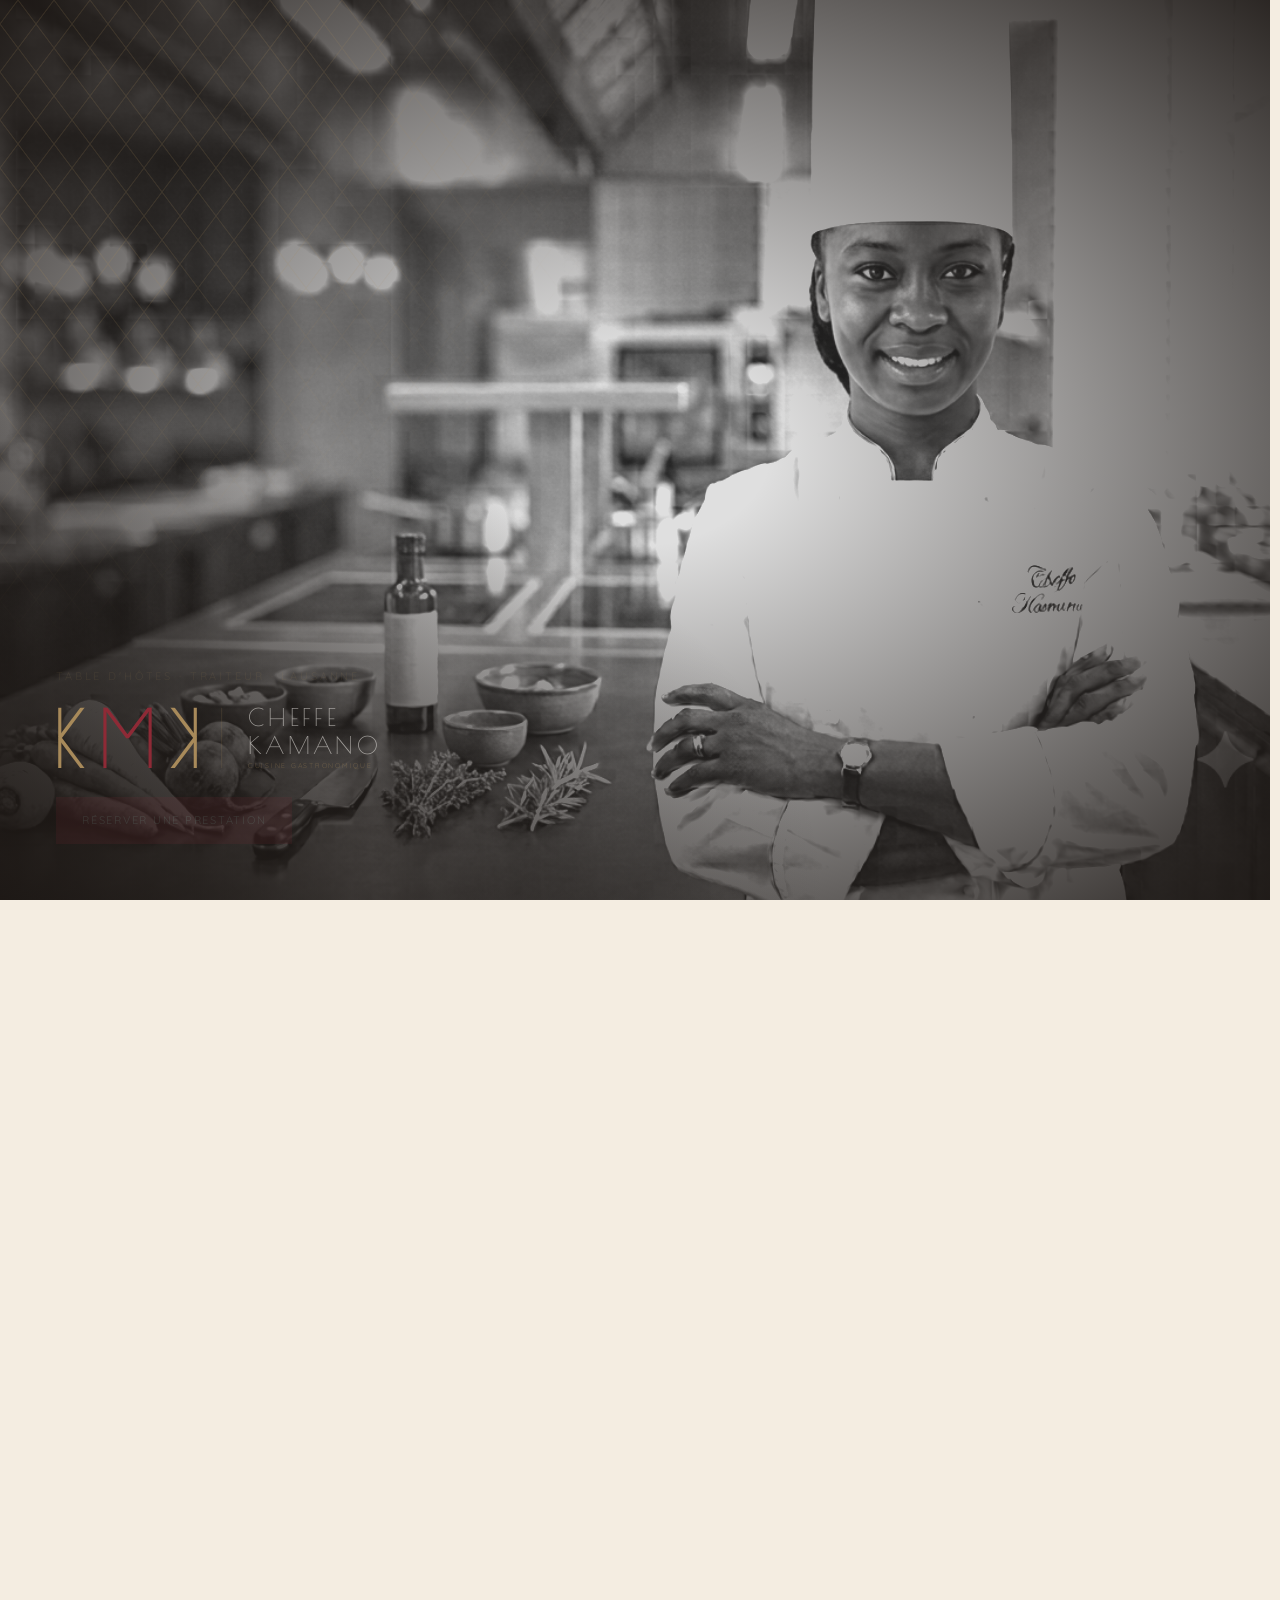
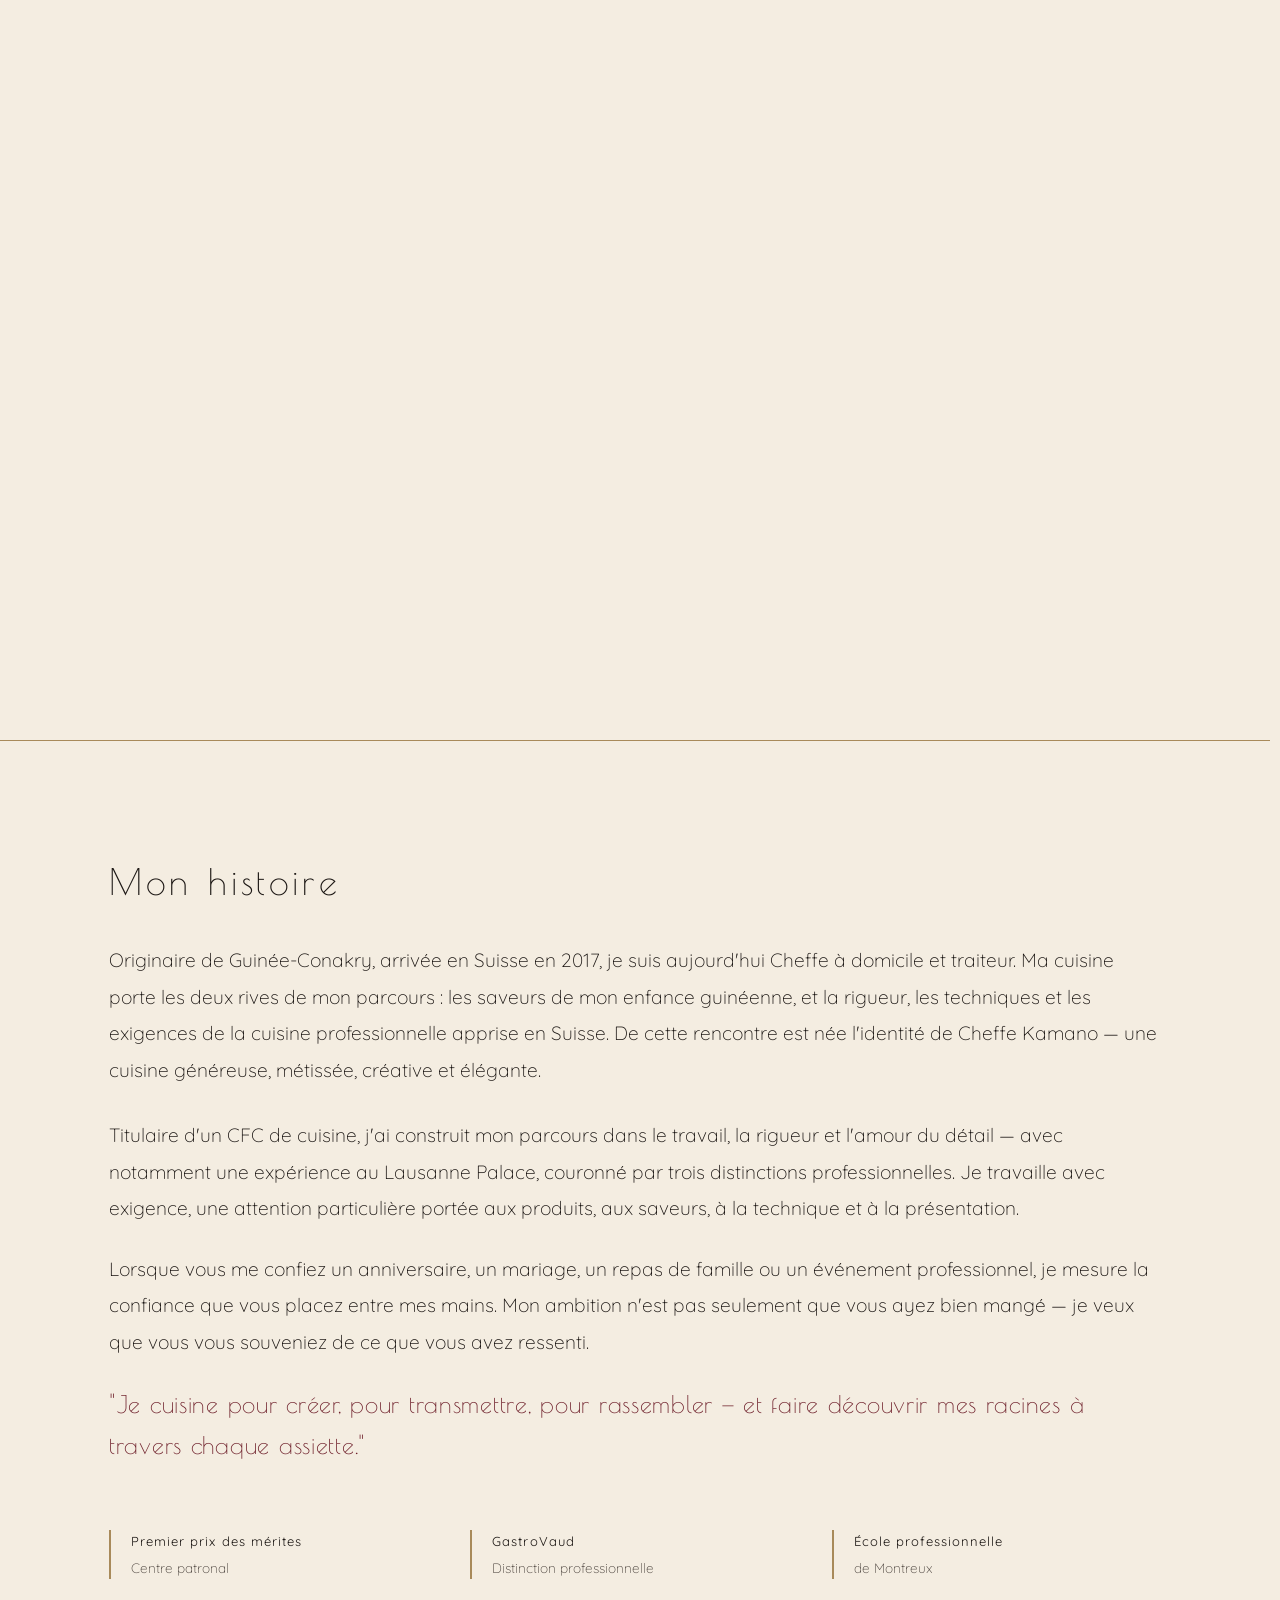
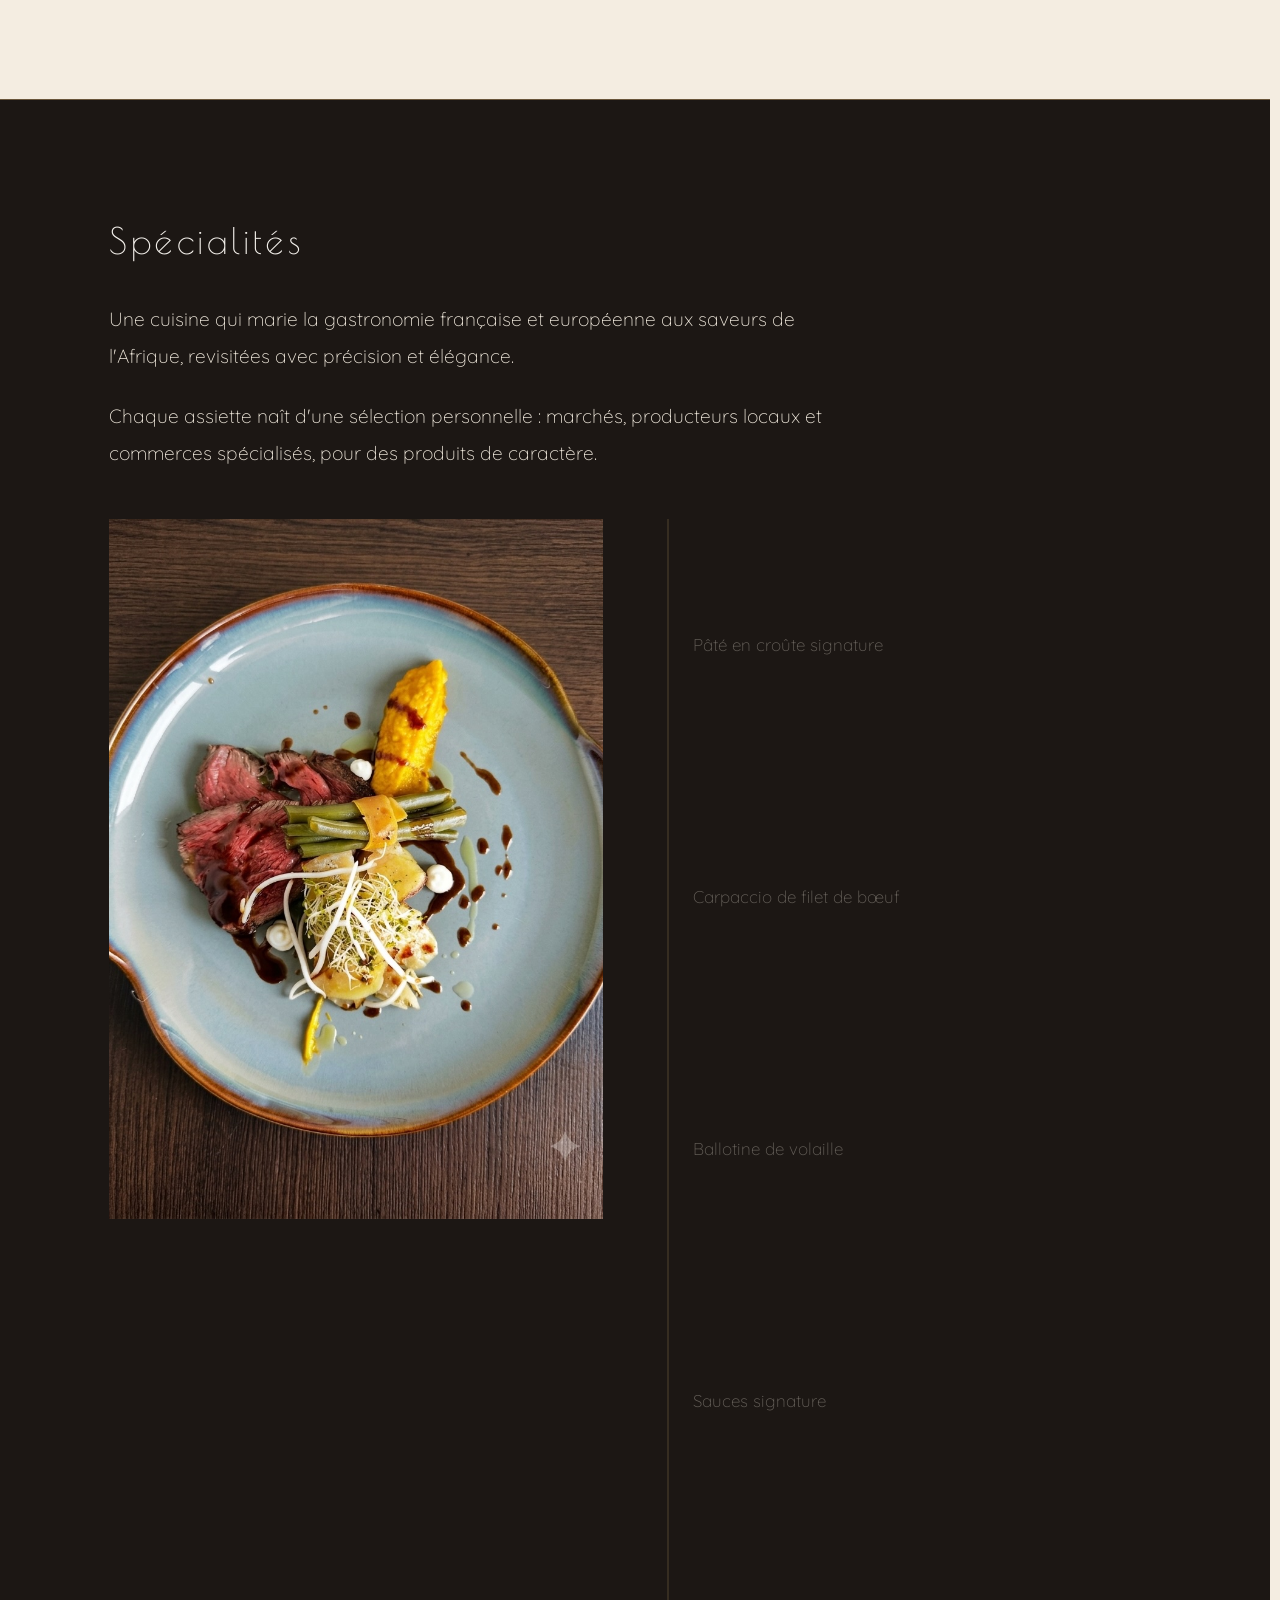
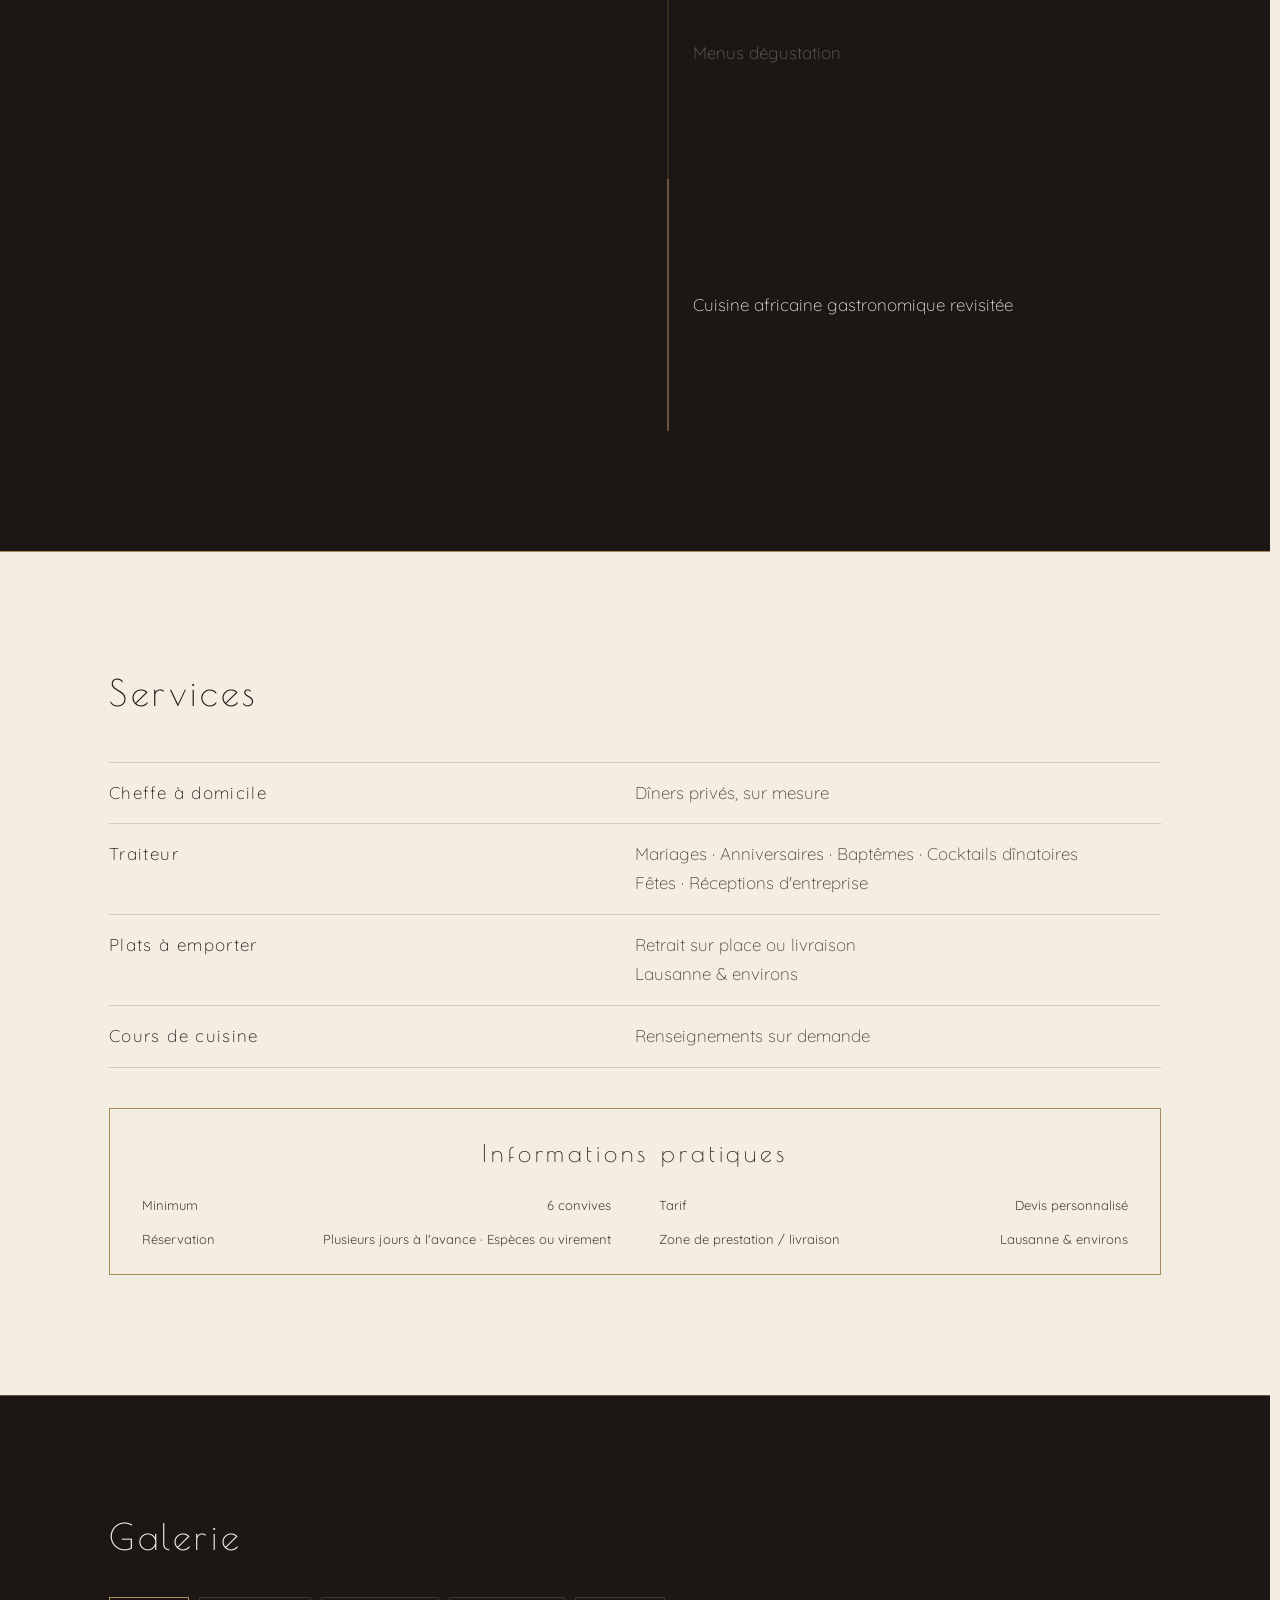
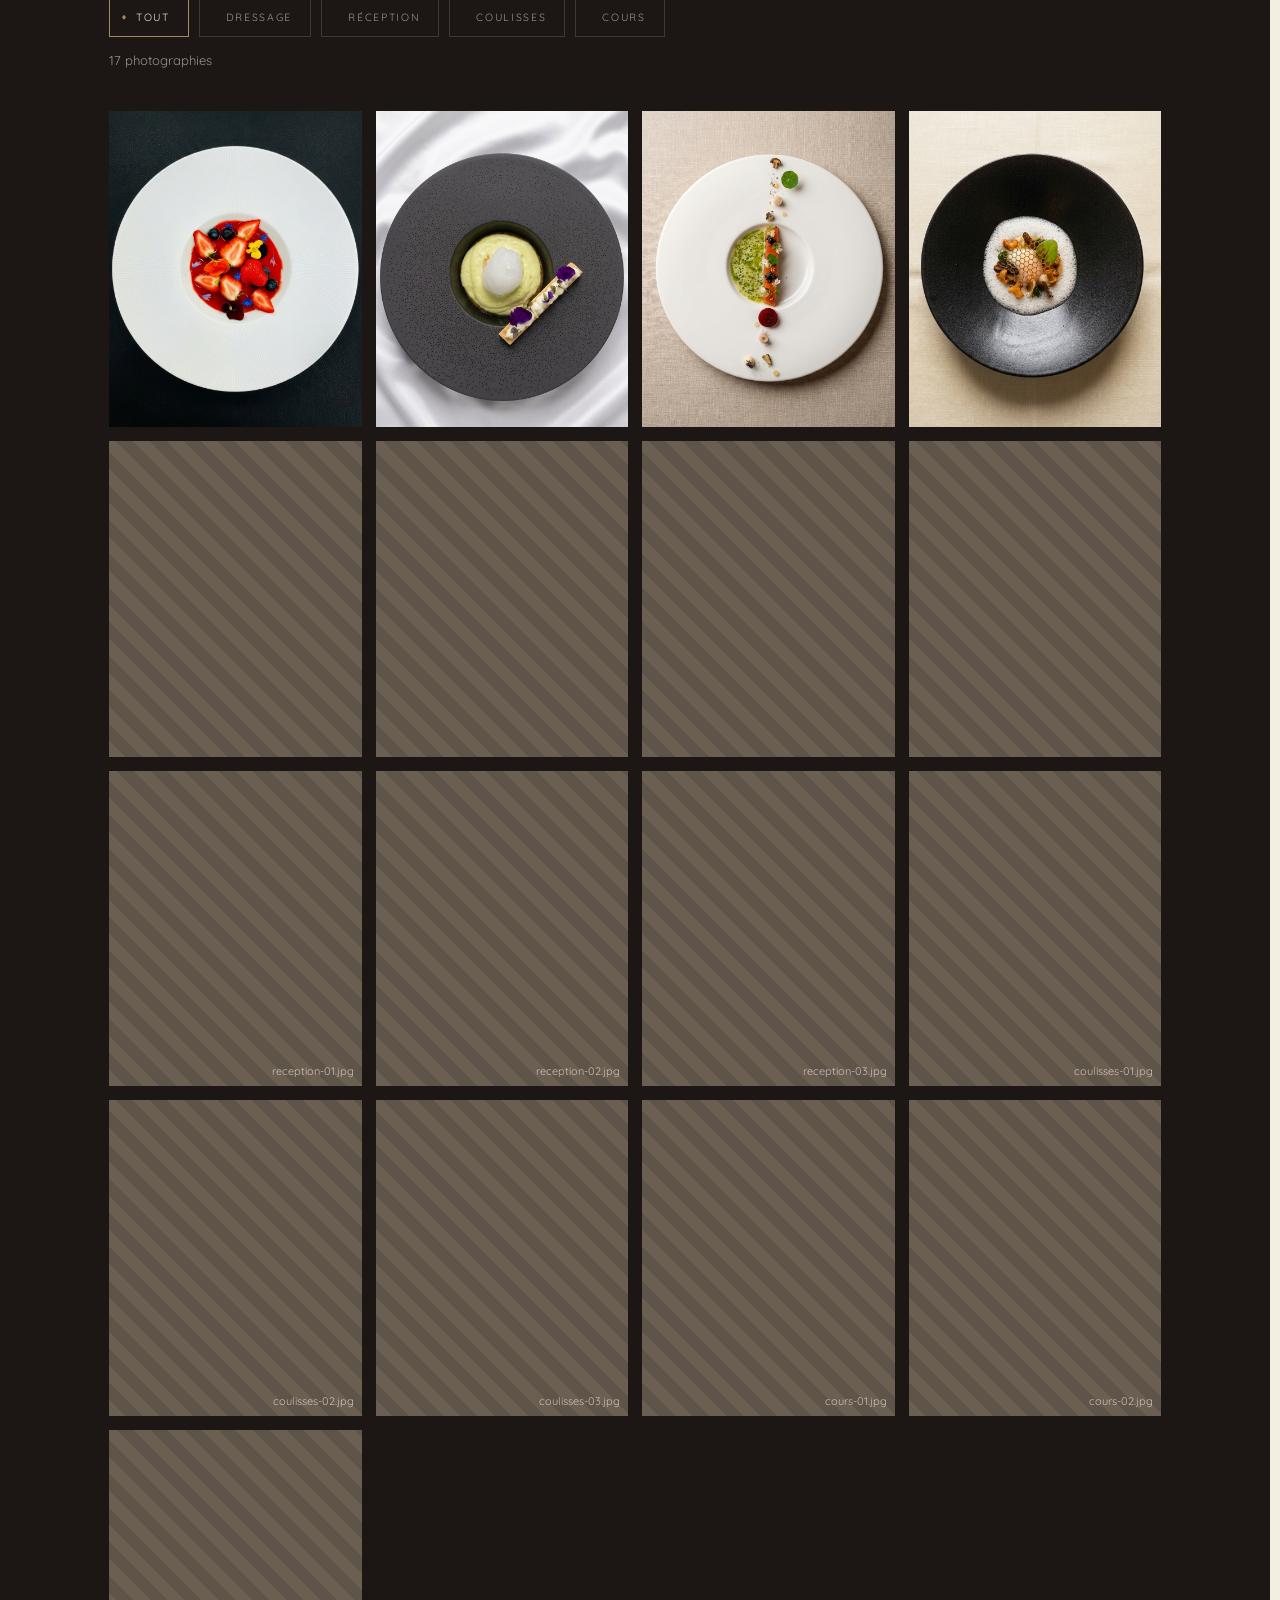
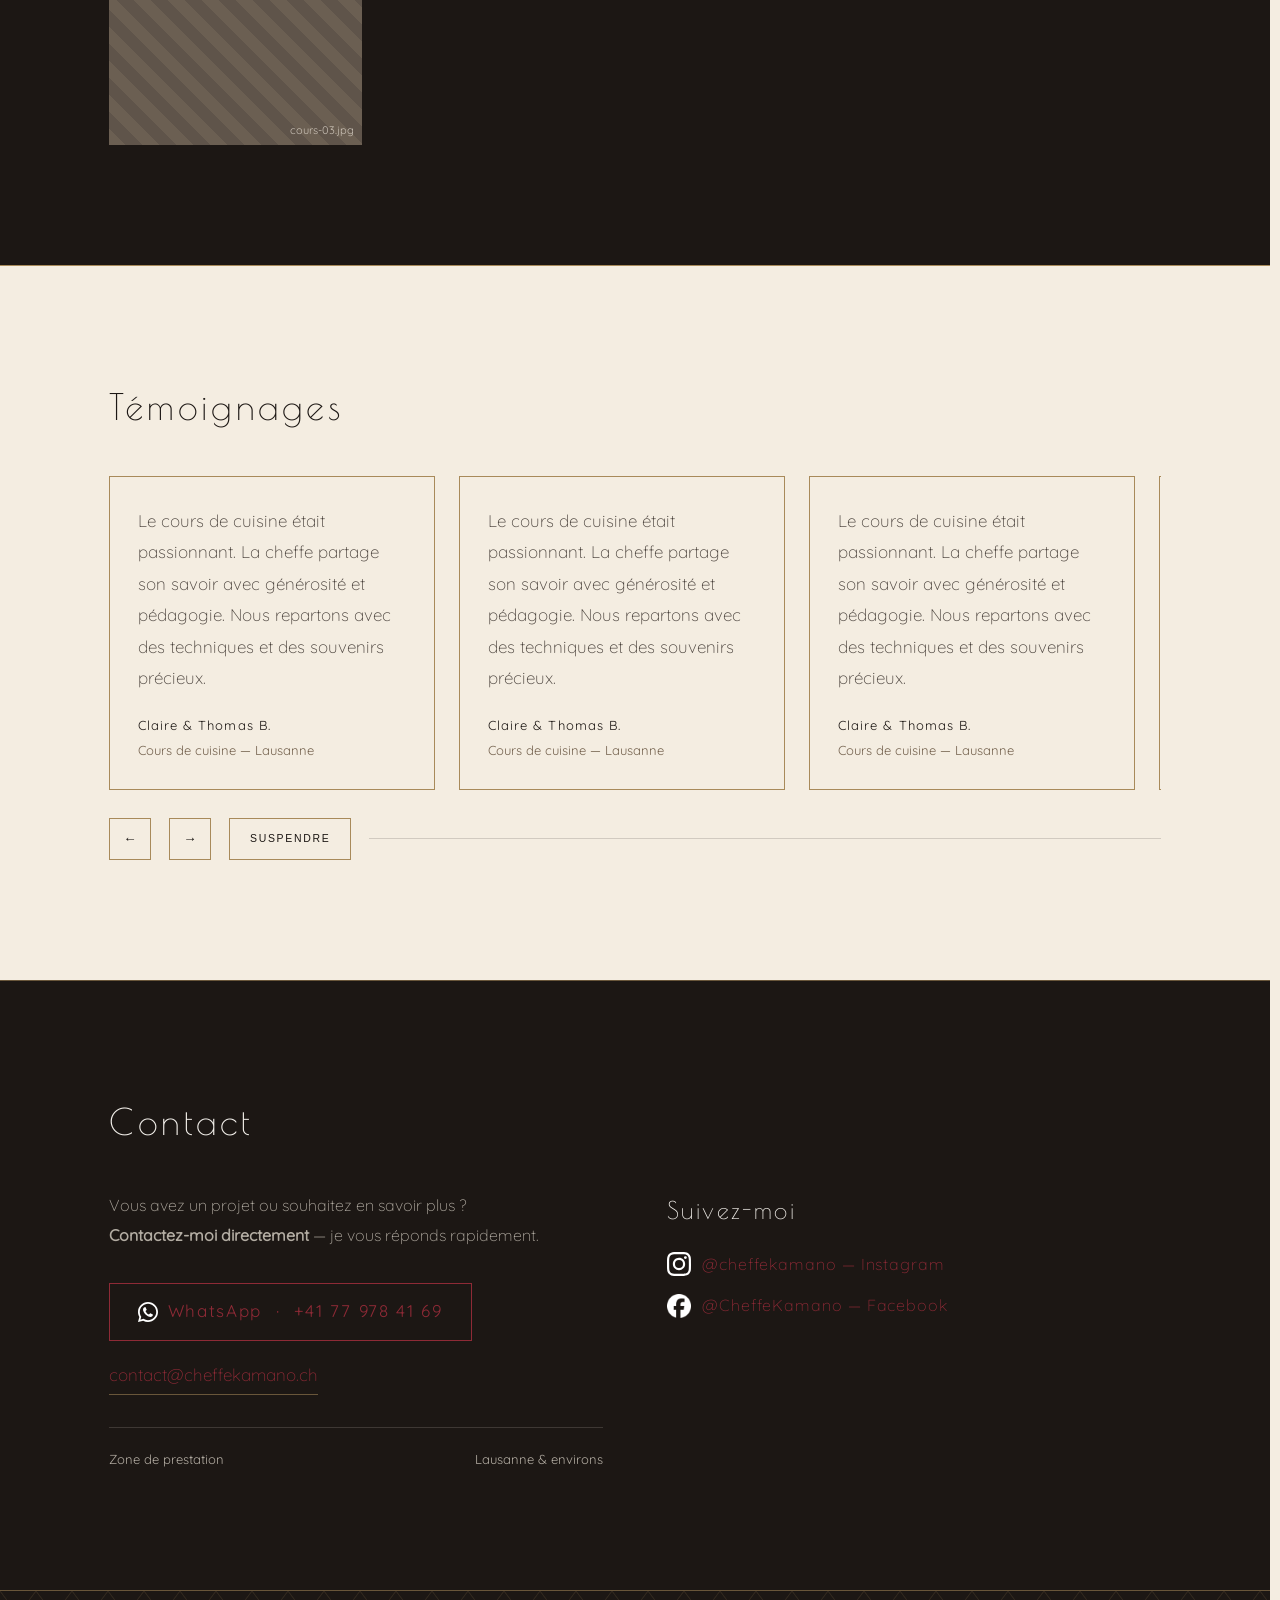
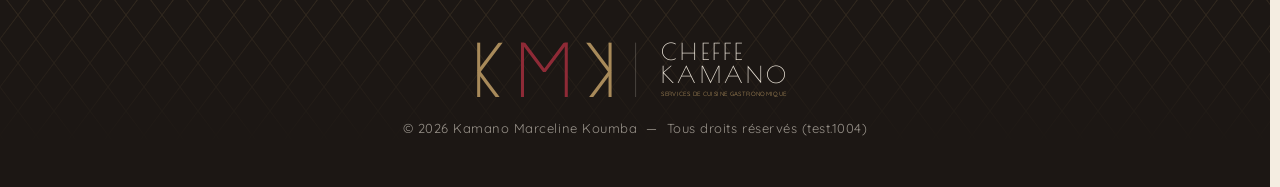
<file: index.html>
<!DOCTYPE html>
<!-- =========================================================================
     Cheffe Kamano — Site vitrine (mono-page)
     Squelette HTML de base — Partie 1
     Structure : Hero > Histoire > Spécialités > Galerie > Services >
                 Témoignages > Contact > Footer
     Stack : HTML / CSS / JS vanilla, responsive.
     ========================================================================= -->
<html lang="fr">
<head>
  <meta charset="UTF-8">
  <!-- Responsive : indispensable pour desktop / tablette / mobile -->
  <meta name="viewport" content="width=device-width, initial-scale=1.0">

<title>Cheffe Kamano — Cuisine à domicile & traiteur</title>
<meta name="description" content="Cheffe Kamano, cuisine à domicile et traiteur à Lausanne et environs. Gastronomie africaine et européenne, événements privés et professionnels sur mesure.">

  <!-- Favicon — monogramme or sur charbon, SVG (jamais de PNG) -->
  <link rel="icon" type="image/svg+xml" href="favicon.svg">

<!-- Polices auto-hébergées (woff2), voir @font-face dans style.css.
     Poiret One : 1 seul poids (400). Quicksand : 300 (corps) et 400 (mentions). -->

  <!-- Drapeau JS (LOT-17 §1) — non différé, avant tout rendu : garantit que le
       contenu n'est jamais masqué si JavaScript ne s'exécute pas -->
  <script>document.documentElement.classList.add('js');</script>

  <!-- Feuille de style du site -->
  <link rel="stylesheet" href="style.css">

  <!-- Données structurées — nom légal, zone de service uniquement.
      Aucune adresse : elle n'apparaît nulle part avant les mentions légales. -->
  <script type="application/ld+json">
  {
    "@context": "https://schema.org",
    "@type": "FoodEstablishment",
    "name": "Kamano Marceline Koumba",
    "alternateName": "Cheffe Kamano",
    "areaServed": "Lausanne et environs",
    "url": "https://cheffekamano.ch"
  }
  </script>
</head>

<body>

  <!-- =====================================================================
       DÉFINITIONS DU LOGO KMK — posées une seule fois, ne dessinent rien.
       Déclarent #kmkK et #kmkM, réutilisables partout par <use>.
       Géométrie figée (maille 36×48, angle 53,13°, fûts 5, diagonales 5,4) :
       ne jamais recalculer ni arrondir. Source : LOGO-KMK.md
       La couleur se pilote par style="color:…" sur chaque <use>.
       ===================================================================== -->
  <svg width="0" height="0" style="position:absolute" aria-hidden="true"><defs>
    <clipPath id="kmkCut" clipPathUnits="userSpaceOnUse">
      <rect x="-24" y="0" width="264" height="96"></rect>
    </clipPath>
    <g id="kmkK" fill="none" stroke="currentColor" stroke-linecap="butt" stroke-linejoin="miter" stroke-miterlimit="1.5">
      <line x1="0" y1="0" x2="0" y2="96" stroke-width="5"></line>
      <line x1="216" y1="0" x2="216" y2="96" stroke-width="5"></line>
      <g clip-path="url(#kmkCut)" stroke-width="5.4">
        <line x1="38.4" y1="-3.2" x2="0" y2="48"></line>
        <line x1="0" y1="48" x2="38.4" y2="99.2"></line>
        <line x1="177.6" y1="-3.2" x2="216" y2="48"></line>
        <line x1="216" y1="48" x2="177.6" y2="99.2"></line>
      </g>
    </g>
    <g id="kmkM" fill="none" stroke="currentColor" stroke-linecap="butt" stroke-linejoin="miter" stroke-miterlimit="1.5">
      <line x1="72" y1="0" x2="72" y2="96" stroke-width="5"></line>
      <line x1="144" y1="0" x2="144" y2="96" stroke-width="5"></line>
      <g clip-path="url(#kmkCut)">
        <polyline points="70.475,-3.2 108,46.83 145.525,-3.2" stroke-width="5.4"></polyline>
      </g>
    </g>
    <!-- Motif de losanges du hero — Lot 10, distinct du motif kmkMaille
         (Témoignages/Footer). Tuile complète à 5 losanges (LOT-17 §5) : les
         4 de coin referment la maille, sinon on lit des losanges isolés. -->
    <pattern id="kmkLosangesHero" width="36" height="48" patternUnits="userSpaceOnUse">
      <path d="M18 0 L36 24 L18 48 L0 24 Z" fill="none" stroke="#A88A5A" stroke-width="1"></path>
      <path d="M0 -24 L18 0 L0 24 L-18 0 Z" fill="none" stroke="#A88A5A" stroke-width="1"></path>
      <path d="M36 -24 L54 0 L36 24 L18 0 Z" fill="none" stroke="#A88A5A" stroke-width="1"></path>
      <path d="M0 24 L18 48 L0 72 L-18 48 Z" fill="none" stroke="#A88A5A" stroke-width="1"></path>
      <path d="M36 24 L54 48 L36 72 L18 48 Z" fill="none" stroke="#A88A5A" stroke-width="1"></path>
    </pattern>
  </defs></svg>

  <!-- Motif de losanges — maille 36×48, spec Claude Design (LOGO-KMK.md §6),
       valeurs reprises telles quelles. Défini une fois, réutilisé en fond
       sur Témoignages et Footer. -->
  <svg width="0" height="0" style="position:absolute" aria-hidden="true">
    <defs>
      <pattern id="kmkMaille" width="36" height="48" patternUnits="userSpaceOnUse" patternTransform="translate(6,24)">
        <g stroke="#A88A5A" stroke-width="0.45" stroke-opacity=".14" fill="none">
          <polygon points="2.5,24 18,3.5 33.5,24 18,44.5"></polygon>
          <polygon points="-15.5,0 0,-20.5 15.5,0 0,20.5"></polygon>
          <polygon points="20.5,0 36,-20.5 51.5,0 36,20.5"></polygon>
          <polygon points="-15.5,48 0,27.5 15.5,48 0,68.5"></polygon>
          <polygon points="20.5,48 36,27.5 51.5,48 36,68.5"></polygon>
        </g>
      </pattern>
    </defs>
  </svg>

  <!-- =====================================================================
       EN-TÊTE COLLANT — absent pendant l'introduction, paraît en fondu sur
       les 100 derniers pixels du recouvrement, puis reste jusqu'au pied de
       page. margin-bottom négatif : la barre se superpose, elle ne pousse
       rien. Opacité et pointer-events pilotés par script.js.
       ===================================================================== -->

  <!-- Lien d'évitement (accessibilité clavier / lecteurs d'écran) —
       toujours le tout premier élément tabulable de la page, avant
       l'en-tête, pour pouvoir sauter par-dessus logo + bouton réservation. -->
  <a class="skip-link" href="#intro" tabindex="0">Aller au contenu</a>

  <header class="entete" data-fond="creme">
    <a class="entete__logo" href="#intro" aria-label="Cheffe Kamano, accueil">
      <!-- Lockup complet, à partir de 900 px -->
      <svg class="entete__lockup" viewBox="-6 -6 526 96" aria-hidden="true">
        <use href="#kmkK" style="color:var(--kmk-charbon)"></use>
        <use href="#kmkM" style="color:var(--kmk-bordeaux)"></use>
        <line x1="258" y1="0" x2="258" y2="96"
              style="stroke:var(--kmk-charbon); stroke-width:0.9; stroke-opacity:.4"></line>
        <text x="300" y="29.07"
              style="fill:var(--kmk-charbon); font-family:var(--police-titres); font-size:38px; letter-spacing:.14em">CHEFFE</text>
        <text x="300" y="73.07"
              style="fill:var(--kmk-charbon); font-family:var(--police-titres); font-size:38px; letter-spacing:.14em">KAMANO</text>
      </svg>
      <!-- Monogramme seul, sous 900 px -->
      <svg class="entete__monogramme" viewBox="-4 -4 224 104" aria-hidden="true">
        <use href="#kmkK" style="color:var(--kmk-charbon)"></use>
        <use href="#kmkM" style="color:var(--kmk-bordeaux)"></use>
      </svg>
    </a>

    <!-- Menu à ancres — table des matières de la page (site mono-page,
         aucune navigation entre pages). Section active gérée par
         script.js, IntersectionObserver (Lot 12, Passe D1). -->
    <nav class="entete__nav" aria-label="Sections de la page">
      <a href="#histoire">Mon histoire</a>
      <a href="#specialites">Spécialités</a>
      <a href="#services">Services</a>
      <a href="#galerie">Galerie</a>
      <a href="#temoignages">Témoignages</a>
      <a href="#contact">Contact</a>
    </nav>

    <!-- Bouton de réservation — silhouette biseautée (Lot 12), filet au
         repos, rempli au survol seulement. Libellé raccourci en tablette
         via .entete__cta-suite masqué (Passe C5), texte complet conservé
         dans le DOM pour lecteurs d'écran et indexation. -->
    <span class="entete__cta">
      <a href="https://wa.me/41779784169"><span class="entete__cta-label">Réserver<span class="entete__cta-suite"> une prestation</span></span></a>
    </span>

    <!-- Hamburger — visible sous 900 px seulement (Passe C5).
         aria-expanded piloté par script.js (Passe D2). -->
    <button type="button" class="entete__burger"
            aria-expanded="false" aria-controls="rideau" aria-label="Ouvrir le menu">
      <span class="entete__burger-trait entete__burger-trait--1"></span>
      <span class="entete__burger-trait entete__burger-trait--2"></span>
      <span class="entete__burger-trait entete__burger-trait--3"></span>
    </button>
  </header>

  <!-- =====================================================================
       RIDEAU MOBILE — panneau plein écran ouvert par le hamburger.
       Piège du focus + fermeture par Échap : script.js (Lot 12, Passe D3).
       ===================================================================== -->
  <div id="rideau" class="entete__rideau" role="dialog" aria-modal="true"
       aria-label="Menu de navigation" inert>
    <nav class="entete__rideau-nav" aria-label="Sections de la page">
      <a href="#histoire">Mon histoire</a>
      <a href="#specialites">Spécialités</a>
      <a href="#services">Services</a>
      <a href="#galerie">Galerie</a>
      <a href="#temoignages">Témoignages</a>
      <a href="#contact">Contact</a>
    </nav>
    <a class="entete__rideau-cta" href="https://wa.me/41779784169">Réserver une prestation</a>
    <p class="entete__rideau-pied">Lausanne et environs · sur réservation</p>
  </div>

  <main>

<!-- =================================================================
         1 · SCÈNE D'INTRODUCTION — Lot 10, Claude Design.
         Régime A (auto, 3,4s, défilement verrouillé) : portrait N&B,
         tracé du monogramme, texte, invite à défiler.
         Régime B (piloté scroll) : couleur, maille, devise 96px.
         ================================================================= -->
    <div class="kmk-intro" id="intro">
      <div class="kmk-scene" data-fond="charbon">

        <div class="kmk-photo kmk-photo--nb"   data-r="photoNb"   aria-hidden="true"></div>
        <div class="kmk-photo kmk-photo--coul" data-r="photoCoul" aria-hidden="true"></div>
        <div class="kmk-voile" data-r="voile" aria-hidden="true"></div>
        <div class="kmk-scrim" data-r="scrim" aria-hidden="true"></div>
        <svg class="kmk-maille" data-r="maille" aria-hidden="true">
          <rect width="100%" height="100%" fill="url(#kmkLosangesHero)"></rect>
        </svg>

        <div class="kmk-hero" data-r="heroBloc">
          <p class="kmk-surtitre" data-r="surtitre">Table d'hôtes · Traiteur · Lausanne</p>

          <div class="kmk-hero__ligne">
            <svg class="kmk-lockup" viewBox="-6 -6 526 108"
                 role="img" aria-label="Cheffe Kamano, cuisine gastronomique">
              <g data-r="traceG" fill="none" stroke-linecap="butt"
                 stroke-linejoin="miter" stroke-miterlimit="1.5">
                <line x1="0"   y1="0" x2="0"   y2="96" stroke-width="5" stroke="#A88A5A"></line>
                <line x1="216" y1="0" x2="216" y2="96" stroke-width="5" stroke="#A88A5A"></line>
                <line x1="72"  y1="0" x2="72"  y2="96" stroke-width="5" stroke="#8E2A36"></line>
                <line x1="144" y1="0" x2="144" y2="96" stroke-width="5" stroke="#8E2A36"></line>
                <g clip-path="url(#kmkCut)">
                  <line x1="38.4"  y1="-3.2" x2="0"   y2="48"   stroke-width="5.4" stroke="#A88A5A"></line>
                  <line x1="0"     y1="48"   x2="38.4" y2="99.2" stroke-width="5.4" stroke="#A88A5A"></line>
                  <line x1="177.6" y1="-3.2" x2="216" y2="48"   stroke-width="5.4" stroke="#A88A5A"></line>
                  <line x1="216"   y1="48"   x2="177.6" y2="99.2" stroke-width="5.4" stroke="#A88A5A"></line>
                  <polyline points="70.475,-3.2 108,46.83 145.525,-3.2"
                            stroke-width="5.4" stroke="#8E2A36"></polyline>
                </g>
              </g>
              <g data-r="mots" opacity="0">
                <line x1="258" y1="0" x2="258" y2="96"
                      stroke="#A88A5A" stroke-width="0.9" stroke-opacity=".55"></line>
                <text x="300" y="29.07" class="kmk-mot">CHEFFE</text>
                <text x="300" y="73.07" class="kmk-mot">KAMANO</text>
                <text x="300" y="96" textLength="196" lengthAdjust="spacing"
                      class="kmk-sous">CUISINE GASTRONOMIQUE</text>
              </g>
            </svg>

            <a class="kmk-cta" data-r="cta" href="https://wa.me/41779784169">Réserver une prestation</a>
          </div>
        </div>

        <div class="kmk-invite" data-r="invite" aria-hidden="true">
          <span>Défiler pour allumer le feu</span>
          <svg width="13" height="22" viewBox="0 0 13 22" fill="none"
               stroke="#A88A5A" stroke-width="1.1">
            <line x1="6.5" y1="0" x2="6.5" y2="17"></line>
            <polyline points="1.5,12 6.5,17.6 11.5,12"></polyline>
          </svg>
        </div>

        <div class="kmk-aplat" data-r="aplat" aria-hidden="true"></div>
        <div class="kmk-devise" data-r="devise">
          <p>
            <span class="kmk-devise__mot">Du</span>
            <span class="kmk-devise__mot">feu</span>
            <span class="kmk-devise__mot">dans</span>
            <span class="kmk-devise__mot">les</span>
            <span class="kmk-devise__mot">saveurs</span>
          </p>
          <div class="kmk-devise__filet" aria-hidden="true">
            <div class="kmk-devise__filet-trait" data-r="deviseFilet"></div>
          </div>
        </div>

      </div>
    </div>

    <!-- =================================================================
         2 · HISTOIRE — parcours, CFC, distinctions, texte de présentation
         ================================================================= -->
      <section id="histoire" class="histoire reveal" aria-labelledby="histoire-titre">
      <div class="container histoire__inner">
        <h2 id="histoire-titre" class="section__titre">Mon histoire</h2>

        <!-- Texte de présentation — enrichi P10 à partir du texte personnel
             transmis par Marceline ; épreuves personnelles volontairement
             écartées (décision Steve + Claude), seule l'identité culinaire
             qui en découle est gardée. À valider par Marceline avant
             publication définitive. -->
        <p class="histoire__intro">Originaire de Guinée-Conakry, arrivée en Suisse en 2017, je suis aujourd'hui Cheffe à domicile et traiteur. Ma cuisine porte les deux rives de mon parcours : les saveurs de mon enfance guinéenne, et la rigueur, les techniques et les exigences de la cuisine professionnelle apprise en Suisse. De cette rencontre est née l'identité de Cheffe Kamano — une cuisine généreuse, métissée, créative et élégante.</p>

        <!-- Parcours -->
        <p class="histoire__corps">Titulaire d'un CFC de cuisine, j'ai construit mon parcours dans le travail, la rigueur et l'amour du détail — avec notamment une expérience au Lausanne Palace, couronné par trois distinctions professionnelles. Je travaille avec exigence, une attention particulière portée aux produits, aux saveurs, à la technique et à la présentation.</p>

        <!-- Adresse aux clients — nouveau paragraphe (P10), tiré du texte
             transmis par Marceline -->
        <p class="histoire__corps">Lorsque vous me confiez un anniversaire, un mariage, un repas de famille ou un événement professionnel, je mesure la confiance que vous placez entre mes mains. Mon ambition n'est pas seulement que vous ayez bien mangé — je veux que vous vous souveniez de ce que vous avez ressenti.</p>

        <!-- Signature — ses propres mots, tirés du texte transmis (P10) -->
        <p class="histoire__signature">"Je cuisine pour créer, pour transmettre, pour rassembler —<br class="signature__saut"> et faire découvrir mes racines à travers chaque assiette."</p>

        <!-- Distinctions — 3 blocs côte à côte, filet or à gauche -->
        <div class="histoire__distinctions">
          <div class="distinction">
            <p class="distinction__titre">Premier prix des mérites</p>
            <p class="distinction__detail">Centre patronal</p>
          </div>
          <div class="distinction">
            <p class="distinction__titre">GastroVaud</p>
            <p class="distinction__detail">Distinction professionnelle</p>
          </div>
          <div class="distinction">
            <p class="distinction__titre">École professionnelle</p>
            <p class="distinction__detail">de Montreux</p>
          </div>
        </div>

      </div>
    </section>

    <!-- =================================================================
         3 · SPÉCIALITÉS — cuisine, plats signatures, ce qui la distingue
         ================================================================= -->
      <section id="specialites" class="specialites reveal" data-fond="charbon" aria-labelledby="specialites-titre">
      <div class="container specialites__inner">
        <h2 id="specialites-titre" class="section__titre">Spécialités</h2>

        <!-- Accroche + sourcing, au-dessus du bloc scrollytelling (source : brief) -->
        <div class="specialites__texte">
          <p>Une cuisine qui marie la gastronomie française et européenne aux saveurs de l'Afrique, revisitées avec précision et élégance.</p>
          <p>Chaque assiette naît d'une sélection personnelle : marchés, producteurs locaux et commerces spécialisés, pour des produits de caractère.</p>
        </div>

        <!-- Bloc scrollytelling : image sticky à gauche (crossfade), plats déclencheurs à droite (P7).
             reveal-exclu : contient .specialites__image-wrap en position sticky — un transform
             sur cet ancêtre pendant la transition peut perturber le comportement sticky. -->
        <div class="specialites__scroll reveal-exclu">

          <!-- Colonne gauche : image sticky, 6 photos superposées, une seule visible à la fois -->
          <div class="specialites__image-wrap">
            <div class="specialites__image-inner">
              <img src="photos/specialite_01.jpg" alt="Pâté en croûte signature — Cheffe Kamano" class="specialites__image is-active" data-plat="1">
              <img src="photos/specialite_02.jpg" alt="Carpaccio de filet de bœuf — Cheffe Kamano" class="specialites__image" data-plat="2">
              <img src="photos/specialite_03.jpg" alt="Ballotine de volaille — Cheffe Kamano" class="specialites__image" data-plat="3">
              <img src="photos/specialite_04.jpg" alt="Sauces signature — Cheffe Kamano" class="specialites__image" data-plat="4">
              <img src="photos/specialite_05.jpg" alt="Menus dégustation — Cheffe Kamano" class="specialites__image" data-plat="5">
              <img src="photos/specialite_06.jpg" alt="Cuisine africaine gastronomique revisitée — Cheffe Kamano" class="specialites__image" data-plat="6">
            </div>
          </div>

          <!-- Colonne droite : 6 plats signatures, filet or devant chaque nom, déclenchent le crossfade -->
          <ul class="specialites__plats">
            <li data-plat="1" class="is-active">Pâté en croûte signature</li>
            <li data-plat="2">Carpaccio de filet de bœuf</li>
            <li data-plat="3">Ballotine de volaille</li>
            <li data-plat="4">Sauces signature</li>
            <li data-plat="5">Menus dégustation</li>
            <li data-plat="6">Cuisine africaine gastronomique revisitée</li>
          </ul>

        </div>    
      </div>
    </section>

    <!-- ============================================================
        4 · SERVICES — prestations proposées + infos pratiques
        ============================================================ -->
    <section id="services" class="services reveal" aria-labelledby="services-titre">
      <div class="container">
        <h2 id="services-titre" class="section__titre">Services</h2>

        <!-- Liste des 5 services : nom à gauche, précisions à droite -->
        <div class="services__liste">

          <div class="services__item">
            <span class="services__nom">Cheffe à domicile</span>
            <span class="services__detail">Dîners privés, sur mesure</span>
          </div>

          <div class="services__item">
            <span class="services__nom">Traiteur</span>
            <span class="services__detail">
              Mariages · Anniversaires · Baptêmes · Cocktails dînatoires<br>
              Fêtes · Réceptions d'entreprise
            </span>
          </div>

          <div class="services__item">
            <span class="services__nom">Plats à emporter</span>
            <span class="services__detail">
              Retrait sur place ou livraison<br>
              Lausanne &amp; environs
            </span>
          </div>

          <div class="services__item">
            <span class="services__nom">Cours de cuisine</span>
            <!-- Détail réel en attente de Marceline — formulation neutre validée (P7) -->
            <span class="services__detail">Renseignements sur demande</span>
          </div>

        </div><!-- /.services__liste -->

        <!-- Informations pratiques — bloc encadré or -->
        <div class="services__pratique">
          <p class="services__pratique-titre">Informations pratiques</p>
          <dl class="services__pratique-grille">
            <div class="services__pratique-item">
              <dt>Minimum</dt>
              <dd>6 convives</dd>
            </div>
            <div class="services__pratique-item">
              <dt>Tarif</dt>
              <dd>Devis personnalisé</dd>
            </div>
            <div class="services__pratique-item">
              <dt>Réservation</dt>
              <dd>Plusieurs jours à l'avance · Espèces ou virement</dd>
            </div>
            <div class="services__pratique-item">
              <dt>Zone de prestation / livraison</dt>
              <dd>Lausanne &amp; environs</dd>
            </div>
          </dl>
        </div><!-- /.services__pratique -->

      </div>
    </section>

    <!-- =================================================================
        5 · GALERIE — Lot 13. Filtres + grille générés par script.js à
            partir du tableau PHOTOS. Aucune figure écrite à la main ici :
            pour ajouter/modifier une photo, tout se passe dans script.js.
        ================================================================= -->
    <section id="galerie" class="galerie reveal" data-fond="charbon" aria-labelledby="galerie-titre">
      <div class="container">
        <h2 id="galerie-titre" class="section__titre">Galerie</h2>

        <!-- Filtres — remplis par script.js (Passe D1) à partir des
             catégories présentes dans PHOTOS. "Tout" actif par défaut. -->
        <div class="galerie__filtres" role="group" aria-label="Filtrer par catégorie"></div>

        <p class="galerie__compteur" aria-live="polite"></p>

        <!-- Grille — remplie par script.js (Passe D1). -->
        <div class="galerie__grille"></div>

      </div>
    </section>

    <!-- Visionneuse plein écran — fermée par défaut (inert). Contenu
         (image, légende, compteur) rempli par script.js à l'ouverture. -->
    <div id="visionneuse" class="galerie__visionneuse" role="dialog"
         aria-modal="true" aria-label="Galerie, vue agrandie" inert>
      <button type="button" class="galerie__visionneuse-fermer" aria-label="Fermer la visionneuse">✕</button>
      <button type="button" class="galerie__visionneuse-precedent" aria-label="Photo précédente">‹</button>
      <button type="button" class="galerie__visionneuse-suivant" aria-label="Photo suivante">›</button>

      <div class="galerie__visionneuse-cadre">
        <div class="galerie__visionneuse-image"></div>
      </div>

      <div class="galerie__visionneuse-info">
        <p class="galerie__visionneuse-categorie"></p>
        <p class="galerie__visionneuse-legende"></p>
      </div>

      <p class="galerie__visionneuse-compteur"></p>
    </div>

    <!-- =================================================================
        6 · TÉMOIGNAGES — avis clients
        ================================================================= -->
    <section id="temoignages" class="temoignages reveal" aria-labelledby="temoignages-titre">
      <div class="container">
        <h2 id="temoignages-titre" class="section__titre">Témoignages</h2>

        <!-- 3 témoignages génériques — à remplacer par vrais avis (accord clients requis).
             Grille jusqu'à 5 cartes ; rail à accroche automatique au-delà (LOT-17 §9) —
             rien à recoder ici quand un 6e témoignage sera ajouté. -->
        <div class="temoignages__rail" id="temoignages-rail">

          <figure class="temoignage placeholder">
            <blockquote class="temoignage__citation">
              Une expérience gastronomique inoubliable. Les plats étaient d'une
              finesse remarquable, et l'attention portée à chaque détail nous a
              vraiment touchés.
            </blockquote>
            <figcaption class="temoignage__auteur">
              <span class="temoignage__nom">Sophie M.</span>
              <span class="temoignage__occasion">Dîner privé — Lausanne</span>
            </figcaption>
          </figure>

          <figure class="temoignage placeholder">
            <blockquote class="temoignage__citation">
              Cheffe Kamano a sublimé notre réception de mariage. Ses menus
              alliant cuisine africaine et européenne ont émerveillé tous
              nos invités.
            </blockquote>
            <figcaption class="temoignage__auteur">
              <span class="temoignage__nom">Laurent &amp; Amina K.</span>
              <span class="temoignage__occasion">Mariage — Pully</span>
            </figcaption>
          </figure>

          <figure class="temoignage placeholder">
            <blockquote class="temoignage__citation">
              Le cours de cuisine était passionnant. La cheffe partage son
              savoir avec générosité et pédagogie. Nous repartons avec des
              techniques et des souvenirs précieux.
            </blockquote>
            <figcaption class="temoignage__auteur">
              <span class="temoignage__nom">Claire &amp; Thomas B.</span>
              <span class="temoignage__occasion">Cours de cuisine — Lausanne</span>
            </figcaption>
          </figure>

          <figure class="temoignage placeholder">
            <blockquote class="temoignage__citation">
              Le cours de cuisine était passionnant. La cheffe partage son
              savoir avec générosité et pédagogie. Nous repartons avec des
              techniques et des souvenirs précieux.
            </blockquote>
            <figcaption class="temoignage__auteur">
              <span class="temoignage__nom">Claire &amp; Thomas B.</span>
              <span class="temoignage__occasion">Cours de cuisine — Lausanne</span>
            </figcaption>
          </figure>

          <figure class="temoignage placeholder">
            <blockquote class="temoignage__citation">
              Le cours de cuisine était passionnant. La cheffe partage son
              savoir avec générosité et pédagogie. Nous repartons avec des
              techniques et des souvenirs précieux.
            </blockquote>
            <figcaption class="temoignage__auteur">
              <span class="temoignage__nom">Claire &amp; Thomas B.</span>
              <span class="temoignage__occasion">Cours de cuisine — Lausanne</span>
            </figcaption>
          </figure>

          <figure class="temoignage placeholder">
            <blockquote class="temoignage__citation">
              Le cours de cuisine était passionnant. La cheffe partage son
              savoir avec générosité et pédagogie. Nous repartons avec des
              techniques et des souvenirs précieux.
            </blockquote>
            <figcaption class="temoignage__auteur">
              <span class="temoignage__nom">Claire &amp; Thomas B.</span>
              <span class="temoignage__occasion">Cours de cuisine — Lausanne</span>
            </figcaption>
          </figure>

          

        </div><!-- /.temoignages__rail -->

        <div class="temoignages__barre" hidden>
          <button type="button" class="temoignages__fleche" data-sens="-1" aria-label="Témoignage précédent">←</button>
          <button type="button" class="temoignages__fleche" data-sens="1" aria-label="Témoignage suivant">→</button>
          <button type="button" class="temoignages__pause" aria-pressed="false">Suspendre</button>
          <div class="temoignages__jauge"><div class="temoignages__jauge-trait"></div></div>
        </div>
      </div>
    </section>

    <!-- =====================================================================
        7 · CONTACT — actions de contact + réseaux + infos pratiques
        ===================================================================== -->
    <section id="contact" class="contact reveal" data-fond="charbon" aria-labelledby="contact-titre">
      <div class="container">
        <h2 id="contact-titre" class="section__titre">Contact</h2>

        <div class="contact__inner">

          <!-- Colonne gauche : accroche + boutons de contact -->
          <div class="contact__actions">
            <!-- Texte d'accroche — à personnaliser avec Marceline -->
            <p class="contact__accroche placeholder">
              Vous avez un projet ou souhaitez en savoir plus ?<br>
              <strong>Contactez-moi directement</strong> — je vous réponds rapidement.
            </p>

            <!-- Bouton WhatsApp — numéro à récupérer auprès de Marceline (placeholder) -->
            <a href="https://wa.me/41779784169"
              class="contact__whatsapp"
              target="_blank" rel="noopener">
              <img src="logos/logo_whatsapp_white.svg" alt="" class="contact__whatsapp-icone">
              WhatsApp &nbsp;·&nbsp; +41 77 978 41 69
            </a>

            <!-- Lien e-mail — adresse à récupérer auprès de Marceline (placeholder) -->
            <a href="mailto:contact@cheffekamano.ch"
              class="contact__email placeholder">
              contact@cheffekamano.ch
            </a>

            <!-- Zone de prestation — réutilise un bloc CSS déjà écrit, jamais posé -->
            <dl class="contact__pratique">
              <div class="contact__pratique-item">
                <dt>Zone de prestation</dt>
                <dd>Lausanne &amp; environs</dd>
              </div>
            </dl>
          </div>

          <!-- Colonne droite : réseaux sociaux -->
          <div class="contact__aside">

            <p class="contact__reseaux-titre">Suivez-moi</p>
            <ul class="contact__reseaux">
              <li><a href="https://www.instagram.com/cheffekamano/"
                    class="contact__reseau-lien"
                    target="_blank" rel="noopener">
                <img src="logos/logo_ig_white.svg" alt="" class="contact__reseau-icone">
                @cheffekamano — Instagram
              </a></li>
              <li><a href="https://www.facebook.com/profile.php?id=100066550612241"
                    class="contact__reseau-lien"
                    target="_blank" rel="noopener">
                <img src="logos/logo_facebook_white.png" alt="" class="contact__reseau-icone">
                @CheffeKamano — Facebook
              </a></li>
            </ul>

          </div>
        </div><!-- /.contact__inner -->
      </div>
    </section>

  </main>

<!-- =====================================================================
     PIED DE PAGE — réseaux, nom, mentions
     ===================================================================== -->
<footer class="site-footer" data-fond="charbon">
  <div class="container site-footer__inner">

    <!-- Lockup complet 320 px, version couleur sur charbon : K or, M bordeaux clair.
         Ligne de service justifiée à la largeur du nom par textLength. -->
    <svg class="site-footer__logo" viewBox="-6 -6 526 96"
         role="img" aria-label="Cheffe Kamano, services de cuisine gastronomique">
      <use href="#kmkK" style="color:var(--kmk-or)"></use>
      <use href="#kmkM" style="color:var(--kmk-bordeaux-clr)"></use>
      <line x1="258" y1="0" x2="258" y2="96"
            style="stroke:var(--kmk-texte); stroke-width:0.9; stroke-opacity:.4"></line>
      <text x="300" y="29.07"
            style="fill:var(--kmk-texte); font-family:var(--police-titres); font-size:38px; letter-spacing:.14em">CHEFFE</text>
      <text x="300" y="66"
            style="fill:var(--kmk-texte); font-family:var(--police-titres); font-size:38px; letter-spacing:.14em">KAMANO</text>
      <text x="300" y="88" textLength="205.59" lengthAdjust="spacing"
            style="fill:var(--kmk-or); font-family:var(--police-corps); font-weight:500; font-size:10px">SERVICES DE CUISINE GASTRONOMIQUE</text>
    </svg>

    <!-- Réseaux sociaux retirés du Footer (P7) — déjà bien visibles en Contact, doublon supprimé -->

    <!-- Mentions — année injectée par script.js -->
    <p class="site-footer__mentions">
      &copy; <span class="footer-annee"></span> Kamano Marceline Koumba
      &nbsp;—&nbsp; Tous droits réservés (test.1004)
    </p>

  </div>
</footer>

  <!-- Script du site (révélation au scroll, etc.) -->
  <script src="script.js" defer></script>
</body>
</html>
</file>
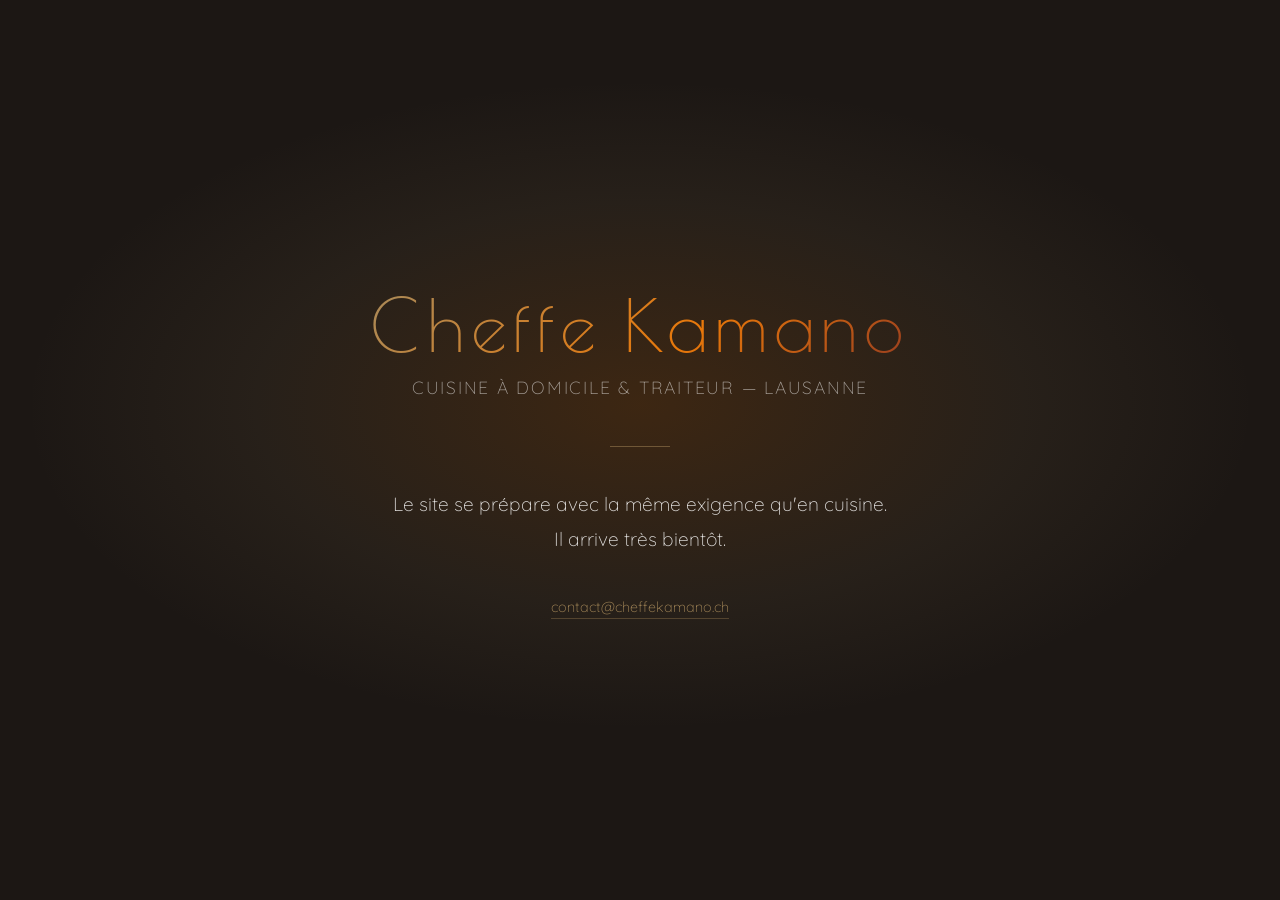
<file: website_modes_index/index.html>
<!DOCTYPE html>
<html lang="fr">
<head>
<meta charset="UTF-8">
<meta name="viewport" content="width=device-width, initial-scale=1.0">
<meta name="robots" content="noindex, nofollow">
<title>Cheffe Kamano — Le site arrive bientôt</title>
<meta name="description" content="Cheffe Kamano, cuisine à domicile et traiteur à Lausanne. Le site est en cours de préparation.">

<link rel="preconnect" href="https://fonts.googleapis.com">
<link rel="preconnect" href="https://fonts.gstatic.com" crossorigin>
<link href="https://fonts.googleapis.com/css2?family=Poiret+One&family=Quicksand:wght@300;400&display=swap" rel="stylesheet">

<style>
  :root {
    --noir:        #1C1714;
    --blanc:       #FFFFFF;
    --bordeaux:    #6E1F2A;
    --or:          #A88A5A;
    --texte-secondaire: rgba(255, 255, 255, 0.55);
    --bordure:          rgba(255, 255, 255, 0.12);
    --police-titres: "Poiret One", system-ui, sans-serif;
    --police-corps:  "Quicksand", system-ui, sans-serif;
  }

  * { box-sizing: border-box; margin: 0; padding: 0; }

  body {
    min-height:       100vh;
    display:          flex;
    align-items:      center;
    justify-content:  center;
    background-color: var(--noir);
    color:            var(--blanc);
    font-family:      var(--police-corps);
    font-weight:      300;
    text-align:       center;
    padding:          32px;
    overflow:         hidden;
    position:         relative;
  }

  /* Lueur ambiante discrète derrière le titre — même esprit que la section
     Devise du site principal, pour que cette page ne soit pas un simple
     écran d'attente générique mais déjà "de la maison" */
  .lueur {
    position: absolute;
    inset:    0;
    background: radial-gradient(
      ellipse 60% 45% at 50% 45%,
      rgba(232, 120, 10, 0.16) 0%,
      rgba(168, 138, 90, 0.08) 50%,
      transparent              80%
    );
    animation: lueur-pulse 5s ease-in-out infinite alternate;
    pointer-events: none;
  }

  @keyframes lueur-pulse {
    from { opacity: 0.6; }
    to   { opacity: 1;   }
  }

  .contenu {
    position:  relative;
    z-index:   1;
    max-width: 640px;
  }

  h1 {
    font-family:    var(--police-titres);
    font-size:      clamp(2.4rem, 8vw, 4.5rem);
    font-weight:    400;
    letter-spacing: 0.08em;
    line-height:    1.15;
    margin-bottom:  0.6rem;

    background: linear-gradient(
      135deg,
      var(--or)       0%,
      #E8780A         20%,
      var(--bordeaux) 40%,
      var(--or)       60%,
      #E8780A         80%,
      var(--bordeaux) 100%
    );
    background-size: 300% 300%;
    -webkit-background-clip: text;
    background-clip:         text;
    color:                   transparent;
    animation: flamme-mouvante 7s ease-in-out infinite;
  }

  /* Déplacement du dégradé à des paliers irréguliers (pas 0/25/50/75/100)
     pour éviter l'effet "va-et-vient" mécanique et donner une impression
     plus organique, proche du mouvement d'une flamme */
  @keyframes flamme-mouvante {
    0%   { background-position: 0%   50%; }
    22%  { background-position: 65%  25%; }
    47%  { background-position: 100% 75%; }
    68%  { background-position: 30%  100%; }
    89%  { background-position: 80%  15%; }
    100% { background-position: 0%   50%; }
  }

  .soustitre {
    font-family:    var(--police-corps);
    font-weight:    300;
    font-size:      clamp(0.95rem, 2.5vw, 1.1rem);
    letter-spacing: 0.1em;
    text-transform: uppercase;
    color:          var(--texte-secondaire);
    margin-bottom:  3rem;
  }

  .filet {
    width:         60px;
    height:        1px;
    background:    var(--or);
    margin:        0 auto 2.5rem;
    opacity:       0.5;
  }

  .message {
    font-size:     clamp(1rem, 3vw, 1.2rem);
    line-height:   1.8;
    color:         rgba(255, 255, 255, 0.85);
    margin-bottom: 2.5rem;
  }

  .contact {
    font-family:     var(--police-corps);
    font-weight:     300;
    font-size:       0.9rem;
    color:           var(--or);
    text-decoration: none;
    border-bottom:   1px solid rgba(168, 138, 90, 0.35);
    padding-bottom:  2px;
    transition:      opacity 0.2s ease;
  }

  .contact:hover { opacity: 0.7; }

  @media (max-width: 480px) {
    body { padding: 24px; }
    .filet { margin-bottom: 2rem; }
  }

  @media (prefers-reduced-motion: reduce) {
    .lueur { animation: none; opacity: 0.8; }
    h1     { animation: none; background-position: 0% 50%; }
  }
</style>
</head>
<body>

  <div class="lueur"></div>

  <div class="contenu">
    <h1>Cheffe Kamano</h1>
    <p class="soustitre">Cuisine à domicile &amp; traiteur — Lausanne</p>

    <div class="filet"></div>

    <p class="message">
      Le site se prépare avec la même exigence qu'en cuisine.<br>
      Il arrive très bientôt.
    </p>

    <a href="mailto:contact@cheffekamano.ch" class="contact">contact@cheffekamano.ch</a>
  </div>

</body>
</html>
</file>
<file: style.css>
/* =========================================================================
   Cheffe Kamano — Feuille de style
   Variables de la charte (P1) + mise à jour P2 : fond noir, polices
   Poiret One + Quicksand, neutres rebasés sur le blanc.
   Le style des sections viendra en Partie 2.
   ========================================================================= */

/* =========================================================================
   POLICES — auto-hébergées (Lot 8), fini le CDN Google Fonts.
   Fichiers dans site/polices/, licence SIL Open Font License.
   ========================================================================= */
@font-face {
  font-family: 'Poiret One';
  src:         url('polices/poiret-one-400.woff2') format('woff2');
  font-weight: 400;
  font-style:  normal;
  font-display: swap;
}

@font-face {
  font-family: 'Quicksand';
  src:         url('polices/quicksand-300.woff2') format('woff2');
  font-weight: 300;
  font-style:  normal;
  font-display: swap;
}

@font-face {
  font-family: 'Quicksand';
  src:         url('polices/quicksand-400.woff2') format('woff2');
  font-weight: 400;
  font-style:  normal;
  font-display: swap;
}

/* =========================================================================
   JETONS — repris de tokens.css (charte v1.2).
   Décision du 24.08.2026 : le site passe en fond crème. Le charbon devient
   un fond de bandeau, plus le fond de la page.
   Aucune couleur ne s'écrit en dur dans une règle de mise en page :
   on passe toujours par un jeton de rôle.
   ========================================================================= */

:root {
  /* --- Primitives : couleurs de marque, valeurs exactes ---------------- */
  --kmk-creme:        #F4EDE1;  /* fond de page par défaut — Lot 11, 27.08.2026 */
  --kmk-creme-papier: #EAE1D1;  /* blocs posés sur le crème — Lot 11, 27.08.2026 */
  --kmk-charbon:      #1C1714;  /* texte courant, fonds sombres */
  --kmk-charbon-doux: #4a423c;  /* paragraphes sur fond clair */
  --kmk-bordeaux:     #6E1F2A;  /* sur crème uniquement */
  --kmk-bordeaux-clr: #8E2A36;  /* variante sur charbon */
  --kmk-or:           #A88A5A;  /* filets, surtitres — jamais de texte */
  --kmk-gris-chaud:   #8B7A68;  /* IMPRIMÉ SEULEMENT — 3,9:1 à l'écran,
                                   ne porte aucun texte : voir texte-faible */
  --kmk-blanc:        #EDE6DA;  /* texte sur charbon */

  /* --- Typographie ----------------------------------------------------- */
  --kmk-font-titre:   'Poiret One', cursive;
  --kmk-font-texte:   'Quicksand', sans-serif;

  /* --- Espacement : multiples de 4, rythme vertical sur 8 -------------- */
  --kmk-espace-1: 4px;
  --kmk-espace-2: 8px;
  --kmk-espace-3: 12px;
  --kmk-espace-4: 20px;
  --kmk-espace-5: 32px;
  --kmk-espace-6: 56px;
  --kmk-espace-7: 88px;

  /* --- Rayon et ombre : aucune valeur. Angles vifs, pas d'ombre. ------- */
  --kmk-rayon: 0;

  /* --- Mouvement : plafond de la charte -------------------------------- */
  --kmk-transition: 150ms ease;

  /* --- Alias hérités (P1/P2) — encore consommés par des règles non
         migrées. --or part au lot 1B, les polices au lot 4. ------------- */
  --police-titres: var(--kmk-font-titre);
  --police-corps:  var(--kmk-font-texte);
}

/* =========================================================================
   JETONS DE RÔLE — fond crème, état par défaut du site.
   Un rôle dit à quoi sert la couleur, pas laquelle elle est. Une section
   sombre porte data-fond="charbon" : les jetons changent de valeur, aucune
   règle de mise en page n'est dupliquée.
   Les quatre niveaux de texte passent tous le seuil AA de 4,5:1.
   ========================================================================= */

:root,
[data-fond="creme"] {
  --kmk-fond:         #F4EDE1;               /* Lot 11, 27.08.2026 */
  --kmk-fond-alt:     #EAE1D1;               /* Lot 11, 27.08.2026 */

  --kmk-texte-fort:   #1C1714;               /* titres            17,0:1 */
  --kmk-texte:        #1C1714;               /* texte courant     17,0:1 */
  --kmk-texte-second: #4a423c;               /* textes d'appui     9,3:1 */
  --kmk-texte-faible: #75634F;               /* mentions 12–13px   4,88:1 — Lot 11 */

  --kmk-filet:        rgba(28, 23, 20, .16); /* Lot 11 */
  --kmk-filet-appuye: #A88A5A;

  --kmk-accent:       #6E1F2A;               /* bordeaux plein sur crème */
  --kmk-accent-texte: #F4EDE1;               /* texte sur l'accent — Lot 11, reste un texte */
  --kmk-voile-photo:  rgba(28, 23, 20, .58); /* jamais sous .55 */

  /* --- Lot 12 : en-tête avec menu --------------------------------------- */
  --kmk-barre:        #F4EDE1;                              /* fond de l'en-tête, distinct du fond de page */
  --kmk-ombre:        0 10px 30px -22px rgba(28, 23, 20, .75); /* ombre permanente sous la barre */
  --kmk-bouton-texte: #6b5433;                              /* libellé du bouton d'en-tête, au repos */
}

/* Fond charbon — bandeaux seulement : scène d'intro, témoignages, pied de
   page. Se pose sur la section, jamais sur <html>. */
[data-fond="charbon"] {
  --kmk-fond:         #1C1714;
  --kmk-fond-alt:     #241E1A;

  --kmk-texte-fort:   #F2EFEA;                  /*                15,3:1 */
  --kmk-texte:        #EDE6DA;                  /*                13,8:1 */
  --kmk-texte-second: rgba(237, 230, 218, .72); /*                 7,9:1 */
  --kmk-texte-faible: rgba(237, 230, 218, .60); /*                 5,9:1 */

  --kmk-filet:        rgba(237, 230, 218, .16);
  --kmk-filet-appuye: rgba(168, 138, 90, .55);

  --kmk-accent:       #8E2A36;               /* bordeaux clair sur charbon */
  --kmk-accent-texte: #F2EFEA;
  --kmk-voile-photo:  rgba(28, 23, 20, .58);
}

/* --- Reset minimal ------------------------------------------------------ */
*,
*::before,
*::after {
  box-sizing: border-box;
  margin: 0;
  padding: 0;
}

/* =========================================================================
   BARRE DE DÉFILEMENT — piste transparente, curseur couleur or.
   scrollbar-color pour Firefox ; ::-webkit-scrollbar pour Chrome/Safari/Edge.
   ========================================================================= */
html {
  scrollbar-width:  thin;
  scrollbar-color:  var(--kmk-or) transparent;
  scrollbar-gutter: stable;   /* réserve l'espace de la scrollbar dès le début,
                                  évite le décalage du contenu quand elle apparaît */
}

::-webkit-scrollbar       { width: 10px; }
::-webkit-scrollbar-track { background: transparent; }
::-webkit-scrollbar-thumb {
  background-color: var(--kmk-or);
  border-radius:     0;   /* charte : aucun rayon, nulle part */
}

body {
  font-family:      var(--police-corps);
  font-weight:      300;             /* Quicksand Light pour tout le corps */
  color:            var(--kmk-texte);    /* texte courant, s'adapte au fond via data-fond */
  background-color: var(--kmk-fond);     /* fond de la page, crème par défaut (v1.2) */
  line-height:      1.7;
}

/* Lien d'évitement — hors écran par défaut, réapparaît au focus clavier.
   Un lien invisible même au focus est inatteignable au clavier, donc
   inutile : la charte v1.2 (Lot 7) impose la visibilité au focus. */
.skip-link {
  position:    fixed;
  top:         0;
  left:        -100vw;
  z-index:     100;             /* au-dessus de l'en-tête (50) et du rideau mobile (60), Lot 12 */
  padding:     12px 24px;
  background:  var(--kmk-accent);       /* bordeaux plein */
  color:       var(--kmk-accent-texte); /* crème, contraste fort */
  font-family: var(--police-corps);
  font-weight: 500;
}

.skip-link:focus {
  left: 0;
}

/* =========================================================================
   UTILITAIRES — classes partagées entre toutes les sections
   ========================================================================= */

/* Contrainte de largeur + centrage horizontal */
.container {
  width:         100%;
  max-width:     1100px;
  margin-inline: auto;
  padding-inline: 24px;
}

/* =========================================================================
   ANIMATION D'ENTRÉE HERO — N8 « Ouverture chorégraphiée »
   Cascade au chargement : titre (--1) → devise (--2) → bouton (--3)
   CSS-only, aucun JS requis.
   ========================================================================= */

/* État initial : invisible, apparaît en fondu simple.
   Aucune translation : la charte ne tolère que couleur et opacité. */
.hero-anim {
  opacity:   0;
  animation: hero-entree var(--kmk-transition) forwards;
}

/* Délais de cascade — conservés : ce sont des délais, pas des durées */
.hero-anim--1 { animation-delay: 0.2s; }   /* titre  */
.hero-anim--2 { animation-delay: 0.9s; }   /* bouton */

@keyframes hero-entree {
  to {
    opacity: 1;
  }
}

/* Accessibilité : si animation coupée, les éléments restent visibles
   (sans ce patch, ils resteraient bloqués à opacity:0) */
@media (prefers-reduced-motion: reduce) {
  .hero-anim {
    opacity:   1;
  }
}

/* Respect de l'accessibilité : désactive toutes les animations
   pour les personnes sensibles aux mouvements */
@media (prefers-reduced-motion: reduce) {
  *, *::before, *::after {
    transition: none !important;
    animation:  none !important;
  }
}

/* =========================================================================
   EN-TÊTE COLLANT — 80 px, fond --kmk-barre, ombre permanente (Lot 12).
   Invisible tant que l'introduction n'est pas recouverte : son apparition
   signale que la scène est finie. z-index 70 : au-dessus de .histoire (2),
   .intro (1) et du rideau mobile (60) — la barre reste visible par-dessus
   le rideau ouvert. En-dessous du skip-link (100) seulement.
   ========================================================================= */
.entete {
  position:        sticky;
  top:             0;
  z-index:         70;
  min-height:      80px;
  margin-bottom:   -80px;   /* se superpose au flux, ne pousse rien */
  box-sizing:      border-box;
  display:         flex;
  align-items:     center;
  gap:             24px;
  padding-inline:  34px;
  background:      var(--kmk-barre);
  border-bottom:   1px solid var(--kmk-filet);
  box-shadow:      var(--kmk-ombre);   /* permanente, jamais animée */

  opacity:         0;      /* piloté par JS au scroll — fondu simple, jamais de glissement */
  pointer-events:  none;   /* non cliquable tant qu'il n'est pas opaque */
}

.entete__logo {
  display:      block;
  flex:         none;
  line-height:  0;
  margin-right: auto;   /* pousse le menu, le bouton et le burger à droite */
}

.entete__lockup {
  display: block;
  height:  27.38px;   /* lockup 150 px de large */
  width:   150px;
}

/* Sous 900 px : monogramme seul, 32 px de haut */
.entete__monogramme {
  display: none;
  height:  32px;
  width:   68.9px;
}

/* --- Menu à ancres --------------------------------------------------------
   Losange de 5px, position absolue (jamais dans le flux, sinon il pousse
   le texte et casse le centrage vertical). Apparaît au survol ET en
   permanence sur la section active (aria-current, posé par script.js). --- */
.entete__nav { display: flex; align-items: center; gap: 22px; }

.entete__nav a {
  position:        relative;
  box-sizing:      border-box;
  display:         inline-flex;
  align-items:     center;
  justify-content: center;
  min-height:      52px;
  font-family:     var(--police-corps);
  font-weight:     500;
  font-size:       11px;
  letter-spacing:  .18em;
  text-transform:  uppercase;
  text-decoration: none;
  color:           var(--kmk-texte-second);
  transition:      color var(--kmk-transition);
}

.entete__nav a::after {
  content:      "";
  position:     absolute;
  left:         50%;
  bottom:       8px;
  width:        6px;
  height:       8px;    /* ratio 3:4 — le vrai losange de la maille, pas un carré à 45° */
  margin-left:  -3px;
  background:   var(--kmk-or);
  clip-path:    polygon(50% 0, 100% 50%, 50% 100%, 0 50%);
  opacity:      0;
  transition:   opacity var(--kmk-transition);
}

.entete__nav a:hover,
.entete__nav a:focus-visible,
.entete__nav a[aria-current="true"]        { color: var(--kmk-texte-fort); }
.entete__nav a:hover::after,
.entete__nav a:focus-visible::after,
.entete__nav a[aria-current="true"]::after { opacity: 1; }

/* --- Bouton d'en-tête — silhouette biseautée, filet au repos (Lot 12) ---
   Aucun remplissage tant qu'on ne survole pas : le filet + le texte foncé
   suffisent à le lire comme un bouton, grâce à sa silhouette. clip-path
   retire le contour de focus natif : on le repose sur l'enveloppe,
   jamais sur le lien intérieur. -------------------------------------- */
.entete__cta {
  display:    inline-block;
  flex:       none;
  padding:    1px;                 /* épaisseur du filet bordeaux */
  background: var(--kmk-accent);
  clip-path:  polygon(15px 0, calc(100% - 15px) 0, 100% 50%,
                      calc(100% - 15px) 100%, 15px 100%, 0 50%);
  transition: box-shadow var(--kmk-transition);
}

.entete__cta a {
  box-sizing:      border-box;
  display:         inline-flex;
  align-items:     center;
  min-height:      46px;
  padding:         13px 30px;
  background:      var(--kmk-barre);   /* même fond que la barre, au repos */
  color:           var(--kmk-bouton-texte);
  font-family:     var(--police-corps);
  font-weight:     500;
  font-size:       11px;
  letter-spacing:  .2em;
  text-transform:  uppercase;
  text-decoration: none;
  outline:         none;   /* le focus se voit sur l'enveloppe, pas ici */
  clip-path:       polygon(14px 0, calc(100% - 14px) 0, 100% 50%,
                           calc(100% - 14px) 100%, 14px 100%, 0 50%);
  transition:      background var(--kmk-transition), color var(--kmk-transition);
}

.entete__cta a:hover,
.entete__cta a:focus-visible {
  background: var(--kmk-accent);
  color:      var(--kmk-accent-texte);
}

/* Anneau de focus posé sur l'enveloppe entière (le clip-path empêche le
   contour natif du navigateur de suivre la silhouette biseautée). */
.entete__cta:focus-within {
  box-shadow: 0 0 0 2px var(--kmk-fond), 0 0 0 4px var(--kmk-accent);
}

/* =========================================================================
   HAMBURGER (Lot 12) — visible seulement sous 900px (Passe C5).
   Trois traits alignés à droite, celui du milieu plus court. À
   l'ouverture : le milieu disparaît, les deux autres se croisent à ±37°
   — l'angle du losange de la maille, pas 45°.
   ========================================================================= */
.entete__burger {
  display:          none;   /* affiché sous 900px — voir Passe C5 */
  flex-direction:   column;
  align-items:      flex-end;
  justify-content:  center;
  gap:              6px;
  flex:             none;
  width:            48px;
  height:           48px;
  margin:           0;
  background:       none;
  border:           none;
  border-radius:    0;
  box-shadow:       none;
  padding:          0;
  cursor:           pointer;
  appearance:       none;   /* neutralise le style natif du bouton */
  -webkit-appearance: none; /* Safari en a besoin explicitement */
}

.entete__burger-trait {
  display:    block;
  height:     1.5px;
  background: var(--kmk-or);
  transition: transform 280ms ease, width 280ms ease, opacity 200ms ease;
}

.entete__burger-trait--1,
.entete__burger-trait--3 { width: 24px; }
.entete__burger-trait--2 { width: 18px; }   /* trait du milieu, plus court */

/* État ouvert — piloté par aria-expanded, posé en JS (Passe D2) */
.entete__burger[aria-expanded="true"] .entete__burger-trait--1 {
  transform: translateY(7.5px) rotate(37deg);
}
.entete__burger[aria-expanded="true"] .entete__burger-trait--2 {
  width:   0;
  opacity: 0;
}
.entete__burger[aria-expanded="true"] .entete__burger-trait--3 {
  transform: translateY(-7.5px) rotate(-37deg);
}

/* =========================================================================
   RIDEAU MOBILE (Lot 12) — panneau plein écran, ouvert par le hamburger.
   Écart assumé avec la charte : transition à 340ms au lieu du plafond de
   150ms — un changement d'état de page, pas un survol (spec Claude Design,
   à documenter dans la charte au prochain passage).
   ========================================================================= */
.entete__rideau {
  position:        fixed;
  inset:           0;
  z-index:         60;   /* au-dessus de l'en-tête (50), sous le skip-link (100) */
  display:         flex;
  flex-direction:  column;
  align-items:     flex-start;
  justify-content: center;
  gap:             40px;
  padding:         32px;
  background:      var(--kmk-barre);
  transform:       translateY(-100%);
  opacity:         0;
  transition:      transform 340ms cubic-bezier(.22,.61,.36,1),
                    opacity 300ms ease;
}

.entete__rideau.is-ouvert {
  transform: translateY(0);
  opacity:   1;
}

.entete__rideau-nav {
  display:        flex;
  flex-direction: column;
  gap:            18px;
}

.entete__rideau-nav a {
  position:        relative;
  padding-left:    18px;   /* place pour le losange devant l'entrée active */
  font-family:     var(--police-titres);
  font-size:       30px;
  color:           var(--kmk-texte);
  text-decoration: none;
  opacity:         0;
  transform:       translateY(14px);
  transition:      opacity 280ms ease, transform 280ms ease;
}

.entete__rideau.is-ouvert .entete__rideau-nav a {
  opacity:   1;
  transform: translateY(0);
}

/* Cascade — chaque entrée démarre un peu après la précédente */
.entete__rideau-nav a:nth-child(1) { transition-delay: 90ms;  }
.entete__rideau-nav a:nth-child(2) { transition-delay: 130ms; }
.entete__rideau-nav a:nth-child(3) { transition-delay: 170ms; }
.entete__rideau-nav a:nth-child(4) { transition-delay: 210ms; }
.entete__rideau-nav a:nth-child(5) { transition-delay: 250ms; }
.entete__rideau-nav a:nth-child(6) { transition-delay: 290ms; }

.entete__rideau-nav a::before {
  content:    "";
  position:   absolute;
  left:       0;
  top:        50%;
  width:      6px;
  height:     8px;      /* même ratio 3:4 que le losange de l'en-tête */
  margin-top: -4px;
  background: var(--kmk-or);
  clip-path:  polygon(50% 0, 100% 50%, 50% 100%, 0 50%);
  opacity:    0;
}

.entete__rideau-nav a[aria-current="true"]::before { opacity: 1; }

.entete__rideau-cta {
  display:         block;
  width:           100%;
  box-sizing:      border-box;
  padding:         16px;
  background:      var(--kmk-accent);
  color:           var(--kmk-accent-texte);
  font-family:     var(--police-corps);
  font-weight:     500;
  font-size:       12px;
  letter-spacing:  .2em;
  text-transform:  uppercase;
  text-decoration: none;
  text-align:      center;
  clip-path:       polygon(15px 0, calc(100% - 15px) 0, 100% 50%,
                           calc(100% - 15px) 100%, 15px 100%, 0 50%);
}

.entete__rideau-pied {
  font-family: var(--police-corps);
  font-size:   13px;
  color:       var(--kmk-texte-faible);
}

@media (prefers-reduced-motion: reduce) {
  .entete__rideau,
  .entete__rideau-nav a {
    transition: opacity 150ms ease !important;
    transform:  none !important;
  }
}

/* =========================================================================
   PALIERS RESPONSIVE DE L'EN-TÊTE (Lot 12)
   Bureau ≥ 1180px : tout affiché, en entier.
   Tablette 900-1180px : on comprime (interlettrage, écarts, libellé court),
   on ne cache rien tant que ça tient sur une ligne.
   Mobile < 900px : menu + bouton disparaissent, le hamburger prend le relais.
   ========================================================================= */
@media (min-width: 900px) and (max-width: 1180px) {
  .entete            { min-height: 72px; padding-inline: 22px; }
  .entete__nav       { gap: 14px; }
  .entete__nav a     { font-size: 10px; letter-spacing: .08em; min-height: 48px; }
  .entete__cta-suite { display: none; }   /* « une prestation » disparaît, « Réserver » reste */
  .entete__cta a     { padding: 11px 22px; min-height: 42px; }
}

@media (max-width: 899px) {
  .entete__nav    { display: none; }
  .entete__cta    { display: none; }
  .entete__burger { display: flex; }
}

/* Défilement fluide vers l'ancre visée au clic sur le menu, sauf
   préférence de réduction de mouvement — dans ce cas, saut sec. */
html {
  scroll-behavior: smooth;
}

@media (prefers-reduced-motion: reduce) {
  html { scroll-behavior: auto; }
}

/* Accessibilité : sans course de défilement, la barre est là d'emblée */
@media (prefers-reduced-motion: reduce) {
  .entete {
    opacity:        1;
    pointer-events: auto;
  }
}

/* =========================================================================
   HERO — plein écran, contenu ancré en bas à gauche
   ========================================================================= */

/* =========================================================================
   SCÈNE D'INTRODUCTION — Lot 10, Claude Design. Lot 15 : devise au scroll.
   .kmk-intro  : piste de scroll (360vh / 300vh mobile)
   .kmk-scene  : cadre collé (sticky), 100vh
   Régime A (auto, 3.4s) : portrait N&B → tracé monogramme → texte → invite.
   Régime B (scroll) : couleur → maille → devise (mots + filet) → sortie → recouvrement.
   ========================================================================= */

.kmk-intro { position: relative; height: 360vh; }
.kmk-scene {
  position:  sticky;
  top:       0;
  height:    100vh;
  overflow:  hidden;
  background: var(--kmk-charbon);
}

.kmk-photo {
  position:            absolute;
  inset:               0;
  opacity:             0;
  background-image:    url("photos/cheffe_k.png");
  background-size:     cover;
  background-position: 72% 0;
}
.kmk-photo--nb   { filter: grayscale(1) brightness(1.75) contrast(.75); }
.kmk-photo--coul { filter: brightness(1.12) saturate(1.06); }

.kmk-voile {
  position:   absolute;
  inset:      0;
  background: var(--kmk-charbon);
}
.kmk-scrim {
  position:   absolute;
  inset:      0;
  opacity:    1;
  /* Deux couches : un renfort ciblé en bas-gauche (pour le lockup),
     posé par-dessus le vignettage général de l'image. */
  background:
    radial-gradient(ellipse 65% 55% at 0% 100%,
      rgba(28,23,20,.75) 0%, rgba(28,23,20,0) 100%),
    radial-gradient(ellipse at center,
      rgba(28,23,20,0) 15%, rgba(28,23,20,.92) 100%);
  pointer-events: none;
}
/* Grillage confiné au coin gauche, disparition en dégradé (pas de bord net).
   Ajuste les pourcentages pour déplacer/étendre la zone visible. */
.kmk-maille {
  position:   absolute;
  inset:      0;
  width:      100%;
  height:     100%;
  opacity:    0;
  mask-image:         radial-gradient(circle at 0% 0%, black 0%, black 18%, transparent 42%);
  -webkit-mask-image: radial-gradient(circle at 0% 0%, black 0%, black 18%, transparent 42%);
}

.kmk-hero   { position: absolute; left: 56px; right: 56px; bottom: 56px; }

/* Côte à côte sur desktop — zone de protection du lockup (16px min,
   charte) respectée avec une marge large. Empilé sous 768px. */
/* Empilé par défaut — le côte à côte n'est activé qu'à partir de 1600px,
   seuil trouvé en pratique (au-delà, le bouton croise l'invite à défiler). */
.kmk-hero__ligne {
  display:         flex;
  flex-direction:  column;
  align-items:     flex-start;
  gap:             26px;
}

@media (min-width: 1600px) {
  .kmk-hero__ligne {
    flex-direction: row;
    align-items:    center;
    gap:            32px;
  }
}

.kmk-lockup { display: block; width: 330px; height: auto; margin: 0; }
.kmk-mot    {
  font-family:    var(--police-titres);
  font-size:      38px;
  letter-spacing: .14em;
  fill:           #F2EFEA;
}
.kmk-sous {
  font-family: var(--police-corps);
  font-size:   11px;
  fill:        #A88A5A;
}
.kmk-surtitre {
  opacity:        0;
  margin:         0 0 18px;
  font-family:    var(--police-corps);
  font-weight:    500;
  font-size:      11px;
  letter-spacing: .26em;
  text-transform: uppercase;
  color:          #A88A5A;
}
.kmk-cta {
  opacity:         0;
  display:         inline-block;
  padding:         14px 26px;
  min-height:      44px;
  background:      #8E2A36;
  color:           #F2EFEA;
  font-family:     var(--police-corps);
  font-weight:     500;
  font-size:       11px;
  letter-spacing:  .16em;
  text-transform:  uppercase;
  text-decoration: none;
}

.kmk-invite {
  position:        absolute;
  left:            0;
  right:           0;
  bottom:          26px;
  opacity:         0;
  display:         flex;
  flex-direction:  column;
  align-items:     center;
  gap:             9px;
  transition:      opacity .5s ease;
}

.kmk-invite svg {
  animation: kmk-rebond 1.6s ease-in-out infinite;
}

@keyframes kmk-rebond {
  0%, 100% { transform: translateY(0); }
  50%      { transform: translateY(6px); }
}
.kmk-invite span {
  font-family:    var(--police-corps);
  font-weight:    500;
  font-size:      10px;
  letter-spacing: .24em;
  text-transform: uppercase;
  color:          #A88A5A;
  text-shadow:    0 1px 12px rgba(28,23,20,.95), 0 0 4px rgba(28,23,20,.8);
}

/* Voile de la devise : uniforme. Aucun dégradé, aucune vignette, aucune ombre de bord. */
.kmk-aplat {
  position:   absolute;
  inset:      0;
  opacity:    0;
  background: rgba(28,23,20,.55);
}
.kmk-devise {
  position:        absolute;
  left:            56px;             /* même marge que .kmk-hero */
  right:           56px;
  top:             58%;
  transform:       translateY(-50%);
  opacity:         0;
  display:         flex;
  justify-content: center;
}
.kmk-devise p {
  margin:          0;
  display:         flex;
  flex-wrap:       wrap;
  justify-content: center;
  gap:             0 0.3em;
  color:           #A88A5A;
  font-family:     var(--police-titres);
  font-size:       96px;          /* plafond desktop — jamais dépassé, voir JS */
  letter-spacing:  .04em;
  line-height:     1.1;
  text-shadow:     0 2px 24px rgba(28,23,20,.95), 0 0 8px rgba(28,23,20,.85);
}
.kmk-devise__mot { display: inline-block; will-change: transform, opacity, filter; }

.kmk-devise__filet       { margin-top: 26px; height: 1px; background: rgba(168,138,90,.28); }
.kmk-devise__filet-trait { height: 1px; background: var(--kmk-or, #A88A5A);
                           transform: scaleX(0); transform-origin: left center; }

@media (prefers-reduced-motion: reduce) {
  .kmk-devise__mot         { opacity: 1 !important; transform: none !important; filter: none !important; }
  .kmk-devise__filet-trait { transform: scaleX(1) !important; }
}

/* Verrou du défilement pendant le régime automatique */
html.kmk-verrou, html.kmk-verrou body { overflow: hidden; }

@media (max-width: 1024px) {
  .kmk-hero   { left: 32px; right: 32px; bottom: 32px; }
  .kmk-devise { left: 32px; right: 32px; }
  .kmk-photo  { background-position: 70% 0; }
}
@media (max-width: 900px) {
  .kmk-lockup   { width: 280px; }
  .kmk-photo    { background-position: 68% 0; }
  .kmk-devise p { font-size: 72px; }
}
@media (max-width: 768px)  {
  /* bottom relevé pour que le bloc (empilé : logo + bouton) reste
     entièrement au-dessus de l'invite à défiler — estimation, à
     ajuster si ça touche encore, voir note ci-dessous. */
  .kmk-hero     { left: 24px; right: 24px; bottom: 96px; }
  .kmk-devise   { left: 24px; right: 24px; }
  .kmk-lockup   { width: 240px; }
  .kmk-photo    { background-position: 64% 0; }
}
@media (max-width: 600px)  {
  .kmk-lockup       { width: 200px; }
  .kmk-photo        { background-position: 62% 0; }
  .kmk-devise p     { font-size: 42px; }
  .kmk-devise__filet { margin-top: 16px; }
  .kmk-intro        { height: 300vh; }
  /* Même calcul que la règle desktop de .histoire : hauteur de .kmk-intro
     (300vh ici) moins 100vh d'écran = 200vh de verrouillage à combler
     exactement, sans trou. */
  .histoire         { margin-top: -100vh; }   /* même valeur qu'en bureau — voir commentaire
                                                  dans la règle .histoire principale : toujours
                                                  -100vh, ne dépend pas de la hauteur de .kmk-intro */
}


/* =========================================================================
   BOUTONS — base partagée + variantes
   ========================================================================= */

.btn {
  display:         inline-block;
  font-family:     var(--police-corps);
  font-size:       0.95rem;
  font-weight:     400;
  letter-spacing:  0.15em;
  text-transform:  uppercase;
  text-decoration: none;
  padding:         0.75rem 1.75rem;
  border:          none;
  cursor:          pointer;
  transition:      opacity var(--kmk-transition);
}

.btn--principal {
  color:            var(--kmk-accent-texte);
  background-color: var(--kmk-accent);
}

.btn--principal:hover {
  opacity: 0.85;
}

/* =========================================================================
   SECTION HISTOIRE — parcours, distinctions, plat signature
   Disposition : centrée, aérée. Distinctions : 3 blocs filet or.
   ========================================================================= */

.histoire {
  padding-block: 120px;              /* espace généreux haut et bas */
  position:      relative;
  z-index:       2;                  /* passe AU-DESSUS de la scène intro (z-index:1) */
  background-color: var(--kmk-fond);     /* opaque : masque la scène qu'elle recouvre */
  margin-top:    -100vh;             /* TOUJOURS -100vh (un écran), quelle que soit la
                                        hauteur de .kmk-intro : le recouvrement dure par
                                        nature une hauteur d'écran, et doit se terminer pile
                                        quand le verrouillage de la scène se termine
                                        (course = hauteur de .kmk-intro − 100vh, script.js).
                                        Ne pas recalculer cette valeur si .kmk-intro change
                                        de hauteur — elle ne dépend pas de cette hauteur. */
}

.histoire__inner {
  text-align: left;
}

/* Titre de section — partagé par toutes les sections (agrandi P7) */
.section__titre {
  font-family:    var(--police-titres);
  font-size:      clamp(1.625rem, 3.4vw, 2.25rem);  /* 26 → 36px, spec charte */
  line-height:    1.15;  font-weight:    400;
  letter-spacing: 0.1em;
  color:          var(--kmk-texte-fort);
  margin-bottom:  2.5rem;
}

/* Texte d'introduction — extrait du brief de Marceline */
.histoire__intro {
  font-size:     clamp(1.0625rem, 2vw, 1.2rem);
  font-weight:   300;
  color:         var(--kmk-texte);
  line-height:   1.9;
  margin-bottom: 1.8rem;
}

/* Texte complémentaire — parcours */
.histoire__corps {
  font-size:     clamp(1.0625rem, 1.8vw, 1.2rem);
  font-weight:   300;
  color:         var(--kmk-texte);     /* texte d'appui, s'adapte au fond via data-fond */
  line-height:   1.9;
  margin-bottom: 1.5rem;                      /* réduit : suivi de près par la signature */
}

/* Ligne signature — résumé mis en valeur, accent or (nouveau, P7) */
.histoire__signature {
  font-family:    var(--police-titres);       /* Poiret One, cohérent avec les titres */
  font-size:      1.5rem;   /* 24px fixe — titre de bloc */
  font-weight:    400;
  letter-spacing: 0.03em;
  color:          var(--kmk-accent);
  line-height:    1.7;
  margin-bottom:  4rem;
}

/* Saut de ligne forcé dans la signature — masqué sur desktop (une seule ligne),
   réactivé sous 1024px pour couper au bon endroit, après « exigence : » (P7) */
.signature__saut {
  display: none;
} 

/* Grille des 3 distinctions */
.histoire__distinctions {
  display:   flex;
  gap:       2rem;
  flex-wrap: wrap;              /* passe en colonne sur mobile */
  justify-content: center;
}

/* Bloc distinction individuel */
.distinction {
  flex:             1 1 180px;  /* s'étire mais pas en dessous de 180px */
  border-left:      2px solid var(--kmk-filet-appuye);
  padding-left:     1.25rem;
  text-align:       left;
}

.distinction__titre {
  font-family:    var(--police-corps);
  font-size:      0.8125rem;
  font-weight:    400;
  letter-spacing: 0.08em;
  color:          var(--kmk-texte-fort);
  margin-bottom:  0.25rem;
}

.distinction__detail {
  font-size:   0.85rem;
  font-weight: 300;
  color:       var(--kmk-texte-second) ;
}

/* =========================================================================
   SECTION SPÉCIALITÉS — 2 colonnes : texte à gauche, liste plats à droite
   ========================================================================= */

.specialites {
  padding-block: 120px;              /* même respiration que Histoire */
  position:      relative;
  z-index:       2;                  /* même plan que Histoire → au-dessus de la scène intro */
  background-color: var(--kmk-fond);     /* opaque : prolonge le recouvrement, aucun trou */
}

/* Texte d'accroche, au-dessus du bloc scrollytelling */
.specialites__texte p {
  font-size:     clamp(1.0625rem, 2vw, 1.2rem);
  font-weight:   300;
  color:         var(--kmk-texte);
  line-height:   1.9;
  margin-bottom: 1.5rem;
  max-width:     720px;               /* colonne de lecture confortable */
}

/* Bloc scrollytelling — grille 2 colonnes, passe en 1 colonne sur tablette/mobile (P7) */
.specialites__scroll {
  display:               grid;
  grid-template-columns: 1fr 1fr;
  gap:                   4rem;
  margin-top:            3rem;
  align-items:           start;      /* nécessaire pour que le sticky fonctionne dans la grille */
}

/* Colonne gauche : conteneur sticky — reste fixé pendant que la liste défile (P7) */
.specialites__image-wrap {
  position:  sticky;
  top:       100px;
  height:    85vh;
  max-height: 700px;
}

/* Conteneur interne — position:relative pour empiler les 6 images en absolute (P7) */
.specialites__image-inner {
  position:      relative;
  width:         100%;
  height:        100%;
  overflow:      hidden;
  border-radius: var(--kmk-rayon);
}

/* Les 6 photos sont superposées ; seule celle avec .is-active est visible (P7) */
.specialites__image {
  position:   absolute;
  inset:      0;
  width:      100%;
  height:     100%;
  object-fit: cover;
  opacity:    0;
  transition: opacity var(--kmk-transition);
}

.specialites__image.is-active {
  opacity: 1;
}

/* Colonne droite : liste des plats, sans puces natives */
.specialites__plats {
  list-style: none;
}

/* Chaque plat occupe une bande verticale généreuse : donne au scroll assez
   de distance pour que le crossfade ait le temps de se voir (P7) */
.specialites__plats li {
  font-family:    var(--police-corps);
  font-weight:    300;
  font-size:      1.0625rem;
  color:          var(--kmk-texte);
  padding:        0.9rem 0 0.9rem 1.5rem;
  border-left:    2px solid var(--kmk-filet-appuye);
  min-height:     28vh;
  display:        flex;
  align-items:    center;
  opacity:        0.35;                      /* atténué par défaut (P7) */
  transition:     opacity var(--kmk-transition);
}

/* Plat actif — celui affiché dans l'image sticky (P7) */
.specialites__plats li.is-active {
  opacity: 1;
}

/* --- Responsive : tablette et mobile --- */
@media (max-width: 768px) {
  .specialites__scroll {
    grid-template-columns: 1fr;
    gap:                   2.5rem;
  }

  .specialites__image-wrap {
    top:    24px;
    height: 50vh;
  }

  .specialites__plats li {
    min-height: 20vh;
  }
}

/* =========================================================================
   SECTION SERVICES — liste 2 colonnes implicites + bloc infos pratiques
   ========================================================================= */
.services {
  padding-block: 120px;              /* respiration identique aux autres sections */
}

/* --- Liste des services --- */
.services__liste {
  margin-top:  3rem;
  border-top:  1px solid var(--kmk-filet);  /* filet de séparation haut */
}

/* Une ligne par service : nom gauche / précisions droite */
.services__item {
  display:               grid;
  grid-template-columns: 1fr 1fr;    /* deux colonnes implicites sans séparateur visible */
  align-items:           start;
  padding:               1rem 0;
  border-bottom:         1px solid var(--kmk-filet);
}

/* Nom du service — colonne gauche */
.services__nom {
  font-family:    var(--police-corps);
  font-weight:    300;
  font-size:      1.0625rem;
  letter-spacing: 0.08em;
  color:          var(--kmk-texte);
}

/* Précisions — colonne droite */
.services__detail {
  font-family:  var(--police-corps);
  font-weight:  300;
  font-size:    1.0625rem;
  color:        var(--kmk-texte-second);
  line-height:  1.7;
}

/* --- Bloc infos pratiques --- */
.services__pratique {
  margin-top:    2.5rem;
  border:        1px solid var(--kmk-filet-appuye);
  border-radius: var(--kmk-rayon);
  padding:       1.5rem 2rem;
}

.services__pratique-titre {
  font-family:    var(--police-titres);
  color:          var(--kmk-texte-fort);
  font-size:      1.5rem;
  letter-spacing: 0.16em;
  text-align:     center;
  margin-bottom:  1.25rem;
}

/* Grille 2×2 pour les 4 infos pratiques */
.services__pratique-grille {
  display:               grid;
  grid-template-columns: 1fr 1fr;
  gap:                   0.75rem 3rem;
}

.services__pratique-item {
  display:         flex;
  justify-content: space-between;
  align-items:     baseline;
  gap:             1rem;
}

/* Libellé (dt) — discret */
.services__pratique-item dt {
  font-family:  var(--police-corps);
  font-weight:  400;
  font-size:    0.8125rem;
  color:        var(--kmk-texte-second);
}

/* Valeur (dd) — lisible */
.services__pratique-item dd {
  font-family:  var(--police-corps);
  font-weight:  400;
  font-size:    0.8125rem;
  color:        var(--kmk-texte-second);
  margin:       0;                   /* reset du margin-left natif du dd */
  text-align:   right;
}

/* =========================================================================
   PIED DE PAGE — Lot 16 : maille en losanges qui s'éteint en dégradé vers
   le bas, au lieu de la bande 48px pleine du Lot 9. Valeurs arrêtées le
   06.09.2026 (voir LOT-16-maille-pied-de-page.md), à reprendre telles
   quelles. Ne partage plus .motif-bandeau avec Témoignages (voir Lot 14).
   ========================================================================= */
.site-footer {
  position:      relative;
  isolation:     isolate;    /* le ::before ne remonte pas au-dessus du contenu */
  overflow:      hidden;
  border-top:    1px solid var(--kmk-filet-appuye);  /* filet or — même token que le reste du site */
  padding-block: 3rem;
  text-align:    center;
  background-color: var(--kmk-fond);   /* bandeau charbon via data-fond */
}
.site-footer > * { position: relative; z-index: 1; }

/* La maille : couche peinte en or, découpée par la tuile, puis éteinte par
   un dégradé vertical. Les deux masques sont intersectés. */
.site-footer::before {
  content: "";
  position: absolute;
  inset: 0;
  z-index: 0;
  pointer-events: none;

  background: var(--kmk-or);

  -webkit-mask-image: url("assets/motif-losanges-tuile-masque.svg"),
                      linear-gradient(to bottom, #000 0%, rgba(0,0,0,.55) 36%, transparent 80%);
          mask-image: url("assets/motif-losanges-tuile-masque.svg"),
                      linear-gradient(to bottom, #000 0%, rgba(0,0,0,.55) 36%, transparent 80%);

  -webkit-mask-size: 36px 48px, 100% 100%;
          mask-size: 36px 48px, 100% 100%;
  -webkit-mask-repeat: repeat, no-repeat;
          mask-repeat: repeat, no-repeat;
  -webkit-mask-position: 18px 0, 0 0;
          mask-position: 18px 0, 0 0;

  -webkit-mask-composite: source-in;   /* syntaxe WebKit */
          mask-composite: intersect;   /* syntaxe standard */

  opacity: .15;   /* plafond de la charte — trait sous 15 % */
}

/* Repli : masques multi-couches non pris en charge → maille uniforme très
   discrète plutôt qu'une coupe franche. */
@supports not ((mask-composite: intersect) or (-webkit-mask-composite: source-in)) {
  .site-footer::before {
    background: none;
    -webkit-mask: none; mask: none;
    background-image: url("assets/motif-losanges-tuile.svg");
    background-repeat: repeat;
    background-size: 36px 48px;
    opacity: .08;
  }
}

@media (prefers-contrast: more) {
  .site-footer::before { opacity: 0; }
}

.site-footer__inner {
  display:        flex;
  flex-direction: column;
  align-items:    center;
  gap:            1.25rem;
}

/* Lockup du pied de page — SVG inline, 320 px, jamais un PNG.
   width en min() : ne déborde jamais sous 368 px de large. */
.site-footer__logo {
  display:   block;
  width:     min(320px, 100%);
  height:    auto;
  margin:    0 auto;
}

/* Mentions légales */
.site-footer__mentions {
  font-family:  var(--police-corps);
  font-weight:  400;
  font-size:    0.8125rem;
  color:        var(--kmk-texte-faible);
  margin:       0;
  letter-spacing: 0.04em;
}

/* =========================================================================
   SECTION CONTACT — 2 colonnes : actions gauche / réseaux+pratique droite
   ========================================================================= */
.contact {
  padding-block: 120px;
  background-color: var(--kmk-fond);   /* bandeau charbon via data-fond, LOT-17 §8 */
}

/* Grille 2 colonnes — passe en 1 colonne sur tablette/mobile */
.contact__inner {
  display:               grid;
  grid-template-columns: 1fr 1fr;
  gap:                   4rem;
  margin-top:            3rem;
  align-items:           start;
}

/* --- Colonne gauche --- */

.contact__accroche {
  font-family:   var(--police-corps);
  font-weight:   300;
  font-size:     1rem;
  color:         var(--kmk-texte-second);
  line-height:   1.9;
  margin-bottom: 2rem;
}

/* Bouton filet — le seul bouton plein du site est celui de l'en-tête. */
.contact__whatsapp {
  display:         inline-flex;
  align-items:     center;
  gap:             0.6rem;
  background:      transparent;
  color:           var(--kmk-accent);
  border:          1px solid var(--kmk-accent);
  font-family:     var(--police-corps);
  font-weight:     400;
  font-size:       1.0625rem;
  letter-spacing:  0.1em;
  padding:         0.85rem 1.75rem;
  border-radius:   var(--kmk-rayon);
  text-decoration: none;
  margin-bottom:   1.25rem;
  transition:      opacity var(--kmk-transition);
}

.contact__whatsapp-icone {
  width:  20px;
  height: 20px;
}

/* Lien e-mail — discret, souligné or */
.contact__email {
  display:         block;
  font-family:     var(--police-corps);
  font-weight:     300;
  font-size:       1.0625rem;
  color:           var(--kmk-accent);
  text-decoration: none;
  border-bottom:   1px solid var(--kmk-filet-appuye);
  padding-bottom:  4px;
  margin-bottom:   2rem;   /* évite le trait double avec le bloc pratique juste dessous, LOT-17 §7 */
  width:           fit-content;
  transition:      opacity var(--kmk-transition);
}

.contact__email:hover {
  opacity: 0.7;
}

/* --- Colonne droite --- */

/* "Suivez-moi" — agrandi, accrocheur (P7) */
.contact__reseaux-titre {
  font-family:    var(--police-titres);
  font-size:      1.5rem;
  letter-spacing: 0.1em;
  color:          var(--kmk-texte-fort);
  margin-bottom:  1.25rem;
}

/* Liste réseaux — sans puces natives */
.contact__reseaux {
  list-style:    none;
  padding:       0;
  margin:        0 0 2rem;
  display:       flex;
  flex-direction: column;
  gap:           0.9rem;
}

.contact__reseau-lien {
  font-family:     var(--police-corps);
  font-weight:     300;
  font-size:       1rem;
  color:           var(--kmk-accent);
  text-decoration: none;
  letter-spacing:  0.06em;
  transition:      opacity var(--kmk-transition);

  /* Icône + texte alignés (P7) */
  display:     flex;
  align-items: center;
  gap:         0.7rem;
}

.contact__reseau-lien:hover {
  opacity: 0.7;
}

/* Taille des logos réseaux (P7) */
.contact__reseau-icone {
  width:  24px;
  height: 24px;
}

/* Infos pratiques — séparées par un filet discret */
.contact__pratique {
  border-top:    1px solid var(--kmk-filet);
  padding-top:   1.25rem;
  display:       flex;
  flex-direction: column;
  gap:           0.65rem;
}

.contact__pratique-item {
  display:         flex;
  justify-content: space-between;
  align-items:     baseline;
}

.contact__pratique-item dt {
  font-family:  var(--police-corps);
  font-weight:  400;
  font-size:    0.8125rem;
  color:        var(--kmk-texte-second);
}

.contact__pratique-item dd {
  font-family:  var(--police-corps);
  font-weight:  400;
  font-size:    0.8125rem;
  color:        var(--kmk-texte-second);
  margin:       0;              /* reset du margin-left natif du dd */
  text-align:   right;
}

/* --- Responsive : tablette et mobile --- */
@media (max-width: 768px) {
  .contact__inner {
    grid-template-columns: 1fr;
    gap:                   2.5rem;
  }
}

/* =========================================================================
   SECTION TÉMOIGNAGES — grille de 3 cartes citation
   ========================================================================= */
.temoignages {
  position:      relative;   /* ancre le bandeau de motif (Lot 9) */
  padding-block: 120px;
  background-color: var(--kmk-fond);   /* bandeau charbon via data-fond */
}

/* Grille jusqu'à 5 témoignages — état par défaut. À 6, script.js ajoute
   .est-rail et bascule en rail horizontal à accroche (LOT-17 §9). */
.temoignages__rail {
  display:               grid;
  grid-template-columns: repeat(auto-fit, minmax(240px, 1fr));
  gap:                   1.5rem;
  margin-top:            3rem;
}

.temoignages__rail.est-rail {
  display:          flex;
  overflow-x:       auto;
  scroll-snap-type: x mandatory;
  scroll-behavior:  smooth;
  padding-bottom:   4px;
  scrollbar-width:  none;
}
.temoignages__rail.est-rail::-webkit-scrollbar { display: none; }
.temoignages__rail.est-rail .temoignage {
  flex:              0 0 clamp(260px, 31%, 360px);
  scroll-snap-align: start;
}

/* Barre de commande du rail — masquée tant qu'on est en grille */
.temoignages__barre {
  display:     flex;
  align-items: center;
  gap:         18px;
  margin-top:  24px;
}
.temoignages__barre[hidden] { display: none; }

.temoignages__fleche {
  width:           42px;
  height:          42px;
  display:         inline-flex;
  align-items:     center;
  justify-content: center;
  background:      transparent;
  border:          1px solid var(--kmk-or);
  color:           var(--kmk-texte);
  cursor:          pointer;
}

.temoignages__pause {
  min-height:     42px;
  padding:        0 20px;
  font-weight:    500;
  font-size:      .656rem;
  letter-spacing: .16em;
  text-transform: uppercase;
  background:     transparent;
  border:         1px solid var(--kmk-or);
  color:          var(--kmk-texte);
  cursor:         pointer;
}

.temoignages__jauge {
  flex:      1;
  min-width: 80px;
  height:    1px;
  background: var(--kmk-filet);
  position:  relative;
}
.temoignages__jauge-trait {
  position:   absolute;
  inset:      0 auto 0 0;
  width:      0;
  background: var(--kmk-or);
}

/* Carte individuelle */
.temoignage {
  border:        1px solid var(--kmk-filet-appuye);
  border-radius: var(--kmk-rayon);
  padding:       1.75rem;
  margin:        0;              /* reset du margin natif de <figure> */
  display:       flex;
  flex-direction: column;
  gap:           1.25rem;
}

/* Texte de la citation */
.temoignage__citation {
  font-family:  var(--police-corps);
  font-weight:  300;
  font-size:    1.0625rem;
  color:        var(--kmk-texte-second);
  line-height:  1.85;
  margin:       0;
  font-style:   normal;          /* annule l'italique natif du blockquote */
}

/* Bloc auteur */
.temoignage__auteur {
  display:        flex;
  flex-direction: column;
  gap:            3px;
  margin-top:     auto;          /* pousse l'auteur en bas de la carte */
}

/* Nom du client */
.temoignage__nom {
  font-family:    var(--police-corps);
  font-weight:    400;
  font-size:      0.8125rem;
  letter-spacing: 0.08em;
  color:          var(--kmk-texte);
}

/* Occasion — discret, en or */
.temoignage__occasion {
  font-family:  var(--police-corps);
  font-weight:  400;
  font-size:    0.8125rem;
  color:        var(--kmk-texte-faible);
}

/* --- Responsive : tablette et mobile --- */
@media (max-width: 768px) {
  .temoignages__rail {
    grid-template-columns: 1fr;
  }
}

/* =========================================================================
   SECTION GALERIE (Lot 13) — filtres, grille, visionneuse.
   Rayon 0, aucune ombre (règle de la charte). Vignettes en placeholder
   hachuré tant que les vraies photos ne sont pas fournies (voir PHOTOS,
   script.js — champ placeholder).
   ========================================================================= */
.galerie {
  padding-block: 120px;
  background-color: var(--kmk-fond);   /* bandeau charbon via data-fond, LOT-17 §8 */
}

/* --- Filtres ------------------------------------------------------------ */
.galerie__filtres {
  display:     flex;
  flex-wrap:   wrap;
  gap:         10px;
  margin-top:  2.5rem;
}

.galerie__filtre {
  position:        relative;
  box-sizing:      border-box;
  display:         inline-flex;
  align-items:     center;
  height:          40px;
  padding-inline:  18px;
  padding-left:    26px;   /* place pour le losange, même vide */
  background:      transparent;
  border:          1px solid var(--kmk-filet);
  color:           var(--kmk-texte-faible);
  font-family:     var(--police-corps);
  font-weight:     500;
  font-size:       10.5px;
  letter-spacing:  .16em;
  text-transform:  uppercase;
  cursor:          pointer;
  transition:      color 150ms ease, border-color 150ms ease;
}

.galerie__filtre:hover { color: var(--kmk-texte); }

.galerie__filtre[aria-pressed="true"] {
  border-color: var(--kmk-or);
  color:        var(--kmk-texte);
}

/* Losange devant le libellé actif — même forme que l'en-tête (ratio 3:4) */
.galerie__filtre[aria-pressed="true"]::before {
  content:    "";
  position:   absolute;
  left:       12px;
  top:        50%;
  width:      4px;
  height:     5px;
  margin-top: -2.5px;
  background: var(--kmk-or);
  clip-path:  polygon(50% 0, 100% 50%, 50% 100%, 0 50%);
}

@media (max-width: 899px) {
  .galerie__filtre { height: 44px; }
}

/* --- Compteur ------------------------------------------------------------ */
.galerie__compteur {
  margin-top:  0.75rem;
  color:       var(--kmk-texte-faible);
  font-family: var(--police-corps);
  font-weight: 400;
  font-size:   13px;
}

/* --- Grille --------------------------------------------------------------
   4 colonnes ≥1180px, 3 colonnes 900-1179px, 2 colonnes en dessous —
   jamais 1 seule colonne, même sur petit mobile. */
.galerie__grille {
  display:               grid;
  grid-template-columns: repeat(4, 1fr);
  gap:                   14px;
  margin-top:            2.5rem;
}

@media (min-width: 900px) and (max-width: 1179px) {
  .galerie__grille { grid-template-columns: repeat(3, 1fr); gap: 14px; }
}

@media (min-width: 600px) and (max-width: 899px) {
  .galerie__grille { grid-template-columns: repeat(2, 1fr); gap: 12px; }
}

@media (max-width: 599px) {
  .galerie__grille { grid-template-columns: repeat(2, 1fr); gap: 10px; }
}

.galerie__item { margin: 0; }   /* reset natif <figure> */

/* Cadre cliquable — bouton, pas un lien (n'ouvre pas d'URL) */
.galerie__cadre {
  position:      relative;
  display:       block;
  width:         100%;
  aspect-ratio:  4 / 5;
  overflow:      hidden;
  border-radius: 0;
  border:        none;
  padding:       0;
  cursor:        pointer;
  background:    repeating-linear-gradient(45deg, #6b5f52 0 12px, #5f544a 12px 24px);
}

.galerie__cadre img {
  width:      100%;
  height:     100%;
  object-fit: cover;
  display:    block;
}

/* Nom de fichier attendu — visible seulement tant que la photo manque,
   sert à commander les photographies à partir de la maquette. */
.galerie__cadre-nom {
  position:    absolute;
  right:       8px;
  bottom:      8px;
  color:       rgba(244, 237, 225, .7);
  font-family: var(--police-corps);
  font-size:   11px;
}

/* --- Visionneuse ----------------------------------------------------------
   Voile toujours sombre, dans les deux thèmes (règle de la charte, §7). */
.galerie__visionneuse {
  position:        fixed;
  inset:           0;
  z-index:         90;   /* au-dessus de la barre (70) et du rideau (60), sous le skip-link (100) */
  display:         flex;
  flex-direction:  column;
  align-items:     center;
  justify-content: center;
  gap:             20px;
  background:      rgba(28, 23, 20, .94);
  opacity:         0;
  transition:      opacity 200ms ease;
}

.galerie__visionneuse.is-ouvert {
  opacity: 1;
}

.galerie__visionneuse-cadre {
  display:         flex;
  align-items:     center;
  justify-content: center;
  max-width:       92vw;
  max-height:      82vh;
}

.galerie__visionneuse-image {
  width:      min(92vw, calc(82vh * 4 / 5));
  height:     min(82vh, calc(92vw * 5 / 4));
  background: repeating-linear-gradient(45deg, #6b5f52 0 14px, #5f544a 14px 28px);
  transition: opacity 150ms ease;
}

.galerie__visionneuse-image img {
  width:      100%;
  height:     100%;
  object-fit: contain;
  display:    block;
}

.galerie__visionneuse-info {
  text-align: center;
  max-width:  92vw;
}

.galerie__visionneuse-categorie {
  color:          var(--kmk-or);
  font-family:    var(--police-corps);
  font-weight:    500;
  font-size:      11px;
  letter-spacing: .26em;
  text-transform: uppercase;
}

.galerie__visionneuse-legende {
  margin-top:  6px;
  color:       #F4EDE1;
  font-family: var(--police-corps);
  font-weight: 300;
  font-size:   17px;
}

.galerie__visionneuse-compteur {
  position: absolute;
  top:      24px;
  right:    76px;
  color:    rgba(244, 237, 225, .6);
  font-size: 13px;
}

.galerie__visionneuse-fermer,
.galerie__visionneuse-precedent,
.galerie__visionneuse-suivant {
  position:        absolute;
  display:         flex;
  align-items:     center;
  justify-content: center;
  width:           48px;
  height:          48px;
  background:      none;
  border:          none;
  color:           #F4EDE1;
  font-size:       28px;
  cursor:          pointer;
  appearance:      none;
  -webkit-appearance: none;
}

.galerie__visionneuse-fermer    { top: 16px;    right: 16px; }
.galerie__visionneuse-precedent { left: 8px;    top: 50%; transform: translateY(-50%); }
.galerie__visionneuse-suivant   { right: 8px;   top: 50%; transform: translateY(-50%); }

@media (prefers-reduced-motion: reduce) {
  .galerie__visionneuse,
  .galerie__visionneuse-image {
    transition: opacity 150ms ease !important;
  }
}

/* --- Responsive : tablette --- */
@media (max-width: 900px) {
  .galerie__grille {
    grid-template-columns: repeat(2, 1fr);
    grid-auto-rows:        220px;
  }

  .galerie__item--large {
    grid-column: span 2;
  }
}

/* --- Responsive : mobile --- */
@media (max-width: 600px) {
  .galerie__grille {
    grid-template-columns: 1fr;
    grid-auto-rows:        200px;
  }

  .galerie__item--large {
    grid-column: span 1;
  }
}

/* Filet d'or à chaque frontière entre sections — l'alternance crème/charbon
   remplace tout autre dispositif de séparation (LOT-17 §8). Le pied de page
   a déjà le sien, posé au Lot 16. */
.histoire,
.specialites,
.services,
.galerie,
.temoignages,
.contact { border-top: 1px solid var(--kmk-filet-appuye); }

/* =========================================================================
   REVEAL AU SCROLL — LOT-17 §1 (correctif du 07.09.2026)
   L'état initial porte sur les enfants du .container, pas sur la section :
   une section fait deux à trois hauteurs d'écran, son fondu est imperceptible.
   Conditionné à html.js — sans JavaScript, rien n'est masqué.
   ========================================================================= */

html.js .reveal > .container > * {
  opacity:    0;
  transform:  translateY(16px);
  transition: opacity   520ms cubic-bezier(.22, .61, .36, 1),
              transform 520ms cubic-bezier(.22, .61, .36, 1);
}

html.js .reveal > .container > *.is-visible {
  opacity:   1;
  transform: none;
}

/* Échappatoire pour tout bloc qui ne doit pas être animé — voir modification 3. */
html.js .reveal > .container > .reveal-exclu {
  opacity:          1;
  transform:        none;
  transition:       none;
  transition-delay: 0ms;
}

@media (prefers-reduced-motion: reduce) {
  html.js .reveal > .container > *,
  html.js .reveal > .container > *.is-visible {
    opacity:          1 !important;
    transform:        none !important;
    transition:       none !important;
    transition-delay: 0ms   !important;
  }
}



























/* =========================================================================
   PAGE AVIS CLIENT — /temoignage/index.php
   Formulaire de collecte de témoignages, hors parcours principal du site.
   Réutilise les tokens de la charte, pas de nouvelle couleur/police.
   ========================================================================= */

.avis-page {
  min-height:     100vh;
  display:        flex;
  align-items:    flex-start;
  justify-content: center;
  padding-block:  48px;
}

.avis-conteneur {
  width:      100%;
  max-width:  620px;         /* colonne étroite : un formulaire, pas une page de contenu */
  padding-inline: 24px;
}

.avis-titre {
  font-family:    var(--police-titres);
  font-size:      clamp(2.4rem, 5.7vw, 3.85rem);
  font-weight:    400;
  letter-spacing: 0.08em;
  color:          var(--kmk-texte-fort);
  text-align:     center;
  margin-bottom:  0.75rem;
  line-height: 1.1;
}

.avis-intro {
  font-family: var(--police-corps);
  font-weight: 300;
  font-size:   1.1875rem;
  color:       var(--kmk-texte);
  text-align:  center;
  line-height: 1.8;
  margin-bottom: 3rem;
}

/* --- Messages de succès / erreur (D3) ----------------------------------- */

/* Zone réservée : garde toujours la même hauteur, message affiché ou non,
   pour que les champs en dessous ne bougent jamais. */
.avis-message-zone {
  min-height:    4.5rem;
  margin-bottom: 1.25rem;
}

.avis-message {
  font-family:   var(--police-corps);
  font-weight:   300;
  font-size:     1.0625rem;
  padding:       1rem 1.25rem;
  border-radius: var(--kmk-rayon);
  line-height:   1.6;
}

.avis-message--succes {
  background: rgba(168, 138, 90, 0.12);   /* fond décoratif, non traité — voir point 3 */
  border:     1px solid var(--kmk-filet-appuye);
  color:      var(--kmk-texte);
}

.avis-message--erreur {
  background: rgba(110, 31, 42, 0.15);
  border:     1px solid rgba(110, 31, 42, 0.55);
  color:      var(--kmk-texte);
}

/* Signature de remerciement — point 6, effet petit mot manuscrit */
.avis-signature {
  font-style:  italic;
  text-align:  right;
  margin-top:  1rem;
  line-height: 1.5;
  color:       var(--kmk-texte-second);
}

/* --- Formulaire ----------------------------------------------------------- */

.avis-formulaire {
  display:        flex;
  flex-direction: column;
  gap:            1.25rem;
}

#bloc-particulier:not([hidden]),
#bloc-societe:not([hidden]) {
  display:        flex;
  flex-direction: column;
  gap:            1.25rem;
}

.avis-champ {
  display:        flex;
  flex-direction: column;
  gap:            0.5rem;
}

.avis-champ label {
  display:         flex;
  justify-content: space-between;
  align-items:     baseline;
  flex-wrap:       wrap;
  gap:             0.5rem;
  font-family:     var(--police-corps);
  font-weight:     400;
  font-size:       1rem;
  letter-spacing:  0.06em;
  color:           var(--kmk-texte-fort);
}

.avis-champ input[type="text"],
.avis-champ textarea {
  font-family:   var(--police-corps);
  font-weight:   300;
  font-size:     1.0625rem;
  color:         var(--kmk-texte);
  background:    var(--kmk-fond-alt);
  border:        none;
  border-bottom: 1px solid var(--kmk-filet);
  border-radius: var(--kmk-rayon);
  padding:       0.5rem 0.75rem;
  transition:    border-color var(--kmk-transition), background-color var(--kmk-transition);
  resize:        vertical;
}

.avis-champ input[type="text"]:focus,
.avis-champ textarea:focus {
  outline:      none;
  border-color: var(--kmk-accent);
}

.avis-champ select {
  font-family:   var(--police-corps);
  font-weight:   300;
  font-size:     1.0625rem;
  color:         var(--kmk-texte);
  background:    var(--kmk-fond-alt);
  border:        none;
  border-bottom: 1px solid var(--kmk-filet);
  border-radius: var(--kmk-rayon);
  padding:       0.5rem 0.75rem;
  transition:    border-color var(--kmk-transition), background-color var(--kmk-transition);
  appearance:    none;
  background-image: url("data:image/svg+xml,%3Csvg xmlns='http://www.w3.org/2000/svg' viewBox='0 0 12 8'%3E%3Cpath fill='none' stroke='%231C1714' stroke-width='1.5' d='M1 1l5 5 5-5'/%3E%3C/svg%3E");
  background-repeat:   no-repeat;
  background-position: right 0.75rem center;
  background-size:     12px;
}

.avis-champ select:focus {
  outline:      none;
  border-color: var(--kmk-accent);
}

.avis-champ-aide {
  font-family: var(--police-corps);
  font-weight: 400;
  font-size:   0.8125rem;
  color:       var(--kmk-texte-second);
  margin-top:  -0.75rem;
}

.avis-champ-compteur {
  font-family: var(--police-corps);
  font-weight: 400;
  font-size:   0.8125rem;
  color:       var(--kmk-texte-second);
  text-align:  right;
}

.avis-champ--radio {
  border:  none;
  padding: 0;
  margin:  0;
}

.avis-champ--radio legend {
  font-family:    var(--police-corps);
  font-weight:    400;
  font-size:      1rem;
  letter-spacing: 0.06em;
  color:          var(--kmk-texte-fort);
  padding:        0;
  margin-bottom:  0.5rem;
}

.avis-choix-radio {
  display: flex;
  gap:     1.5rem;
}

.avis-radio-option {
  display:     flex;
  align-items: center;
  gap:         0.5rem;
  font-family: var(--police-corps);
  font-weight: 300;
  font-size:   1.0625rem;
  color:       var(--kmk-texte);
  cursor:      pointer;
}

.avis-radio-option input[type="radio"] {
  accent-color: var(--kmk-accent);
  width:        18px;
  height:       18px;
}

/* --- Champ case à cocher (consentement) ---------------------------------- */

.avis-champ--case {
  flex-direction: row;
  align-items:    flex-start;
  gap:            0.75rem;
}

.avis-champ--case input[type="checkbox"] {
  flex-shrink: 0;
  width:       18px;
  height:      18px;
  margin-top:  3px;                  /* aligne la case sur la première ligne du texte */
  accent-color: var(--kmk-accent);   /* bordeaux : cohérent avec le focus, README section 08 */
}

.avis-champ--case label {
  display:         block;   /* annule le display:flex hérité de .avis-champ label */
  font-size:       1.0625rem;
  line-height:     1.7;
  color:           var(--kmk-texte);
  text-align:      justify;
  text-align-last: left;
}

/* Variante : case à cocher avec texte secondaire (ex. consentement) */
.avis-champ--case-secondaire label {
  font-size:   0.8125rem;
  line-height: 1.5;
  color:       var(--kmk-texte-second);
}

.avis-champ--case-secondaire input[type="checkbox"] {
  margin-top: 2px;                   /* nudge différent : texte plus petit, line-height plus serré */
}

.avis-champ--case label a {
  color:           var(--kmk-accent);
  text-decoration: none;
  border-bottom:   1px solid var(--kmk-filet-appuye);
}

.avis-champ--case label a:hover {
  opacity: 0.7;
}

/* --- Bouton d'envoi -------------------------------------------------------- */

.avis-bouton {
  display:         inline-block;
  font-family:     var(--police-corps);
  font-size:       1.05rem;
  font-weight:     400;
  letter-spacing:  0.15em;
  text-transform:  uppercase;
  text-decoration: none;
  color:           var(--kmk-accent-texte);
  background-color: var(--kmk-accent);
  padding:         1rem 2rem;
  border:          none;
  border-radius:   var(--kmk-rayon);
  cursor:          pointer;
  transition:      opacity var(--kmk-transition);
  align-self:      center;
  margin-top:      0.5rem;
}

.avis-bouton:hover {
  opacity: 0.85;
}

.avis-bouton:disabled {
  cursor: not-allowed;
}

.avis-bouton:disabled:hover {
  opacity: 0.4;
}

/* --- Piège anti-spam (D4) : invisible pour un humain, visible pour un robot
   naïf qui ne lit pas la CSS. Ne PAS utiliser display:none ou hidden ici —
   certains robots ignorent ces attributs justement parce qu'ils sont trop
   évidents. La technique doit rester discrète. ------------------------------ */

.site_web-enveloppe {
  position: absolute;
  left:     -9999px;
  width:    1px;
  height:   1px;
  overflow: hidden;
}

.avis-retour {
  display:         block;
  text-align:      center;
  margin-top:       2.5rem;
  font-family:      var(--police-corps);   /* Quicksand — sort du plancher Poiret (<24px) */
  font-weight:      300;
  font-size:        1.0625rem;
  letter-spacing:   0.05em;
  color:            var(--kmk-accent);
  text-decoration:  none;
  border-bottom:    1px solid var(--kmk-filet-appuye);
  padding-bottom:   4px;
  width:            fit-content;
  margin-inline:    auto;
  transition:       opacity var(--kmk-transition);
}

.avis-retour:hover {
  opacity: 0.7;
}

/* =========================================================================
   MOTIF DE LOSANGES — bandeau décoratif (Lot 9), spec Claude Design.
   Toujours en haut de section, jamais derrière un paragraphe : hauteur
   fixe, contenue dans le padding existant de la section.
   Depuis le Lot 16, le pied de page a sa propre texture (.site-footer::before,
   dégradé + mask) et ne passe plus par .motif-bandeau.
   ========================================================================= */
.motif-bandeau {
  position:       absolute;
  top:            0;
  left:           0;
  width:          100%;
  height:         48px;
  pointer-events: none;
}
</file>
